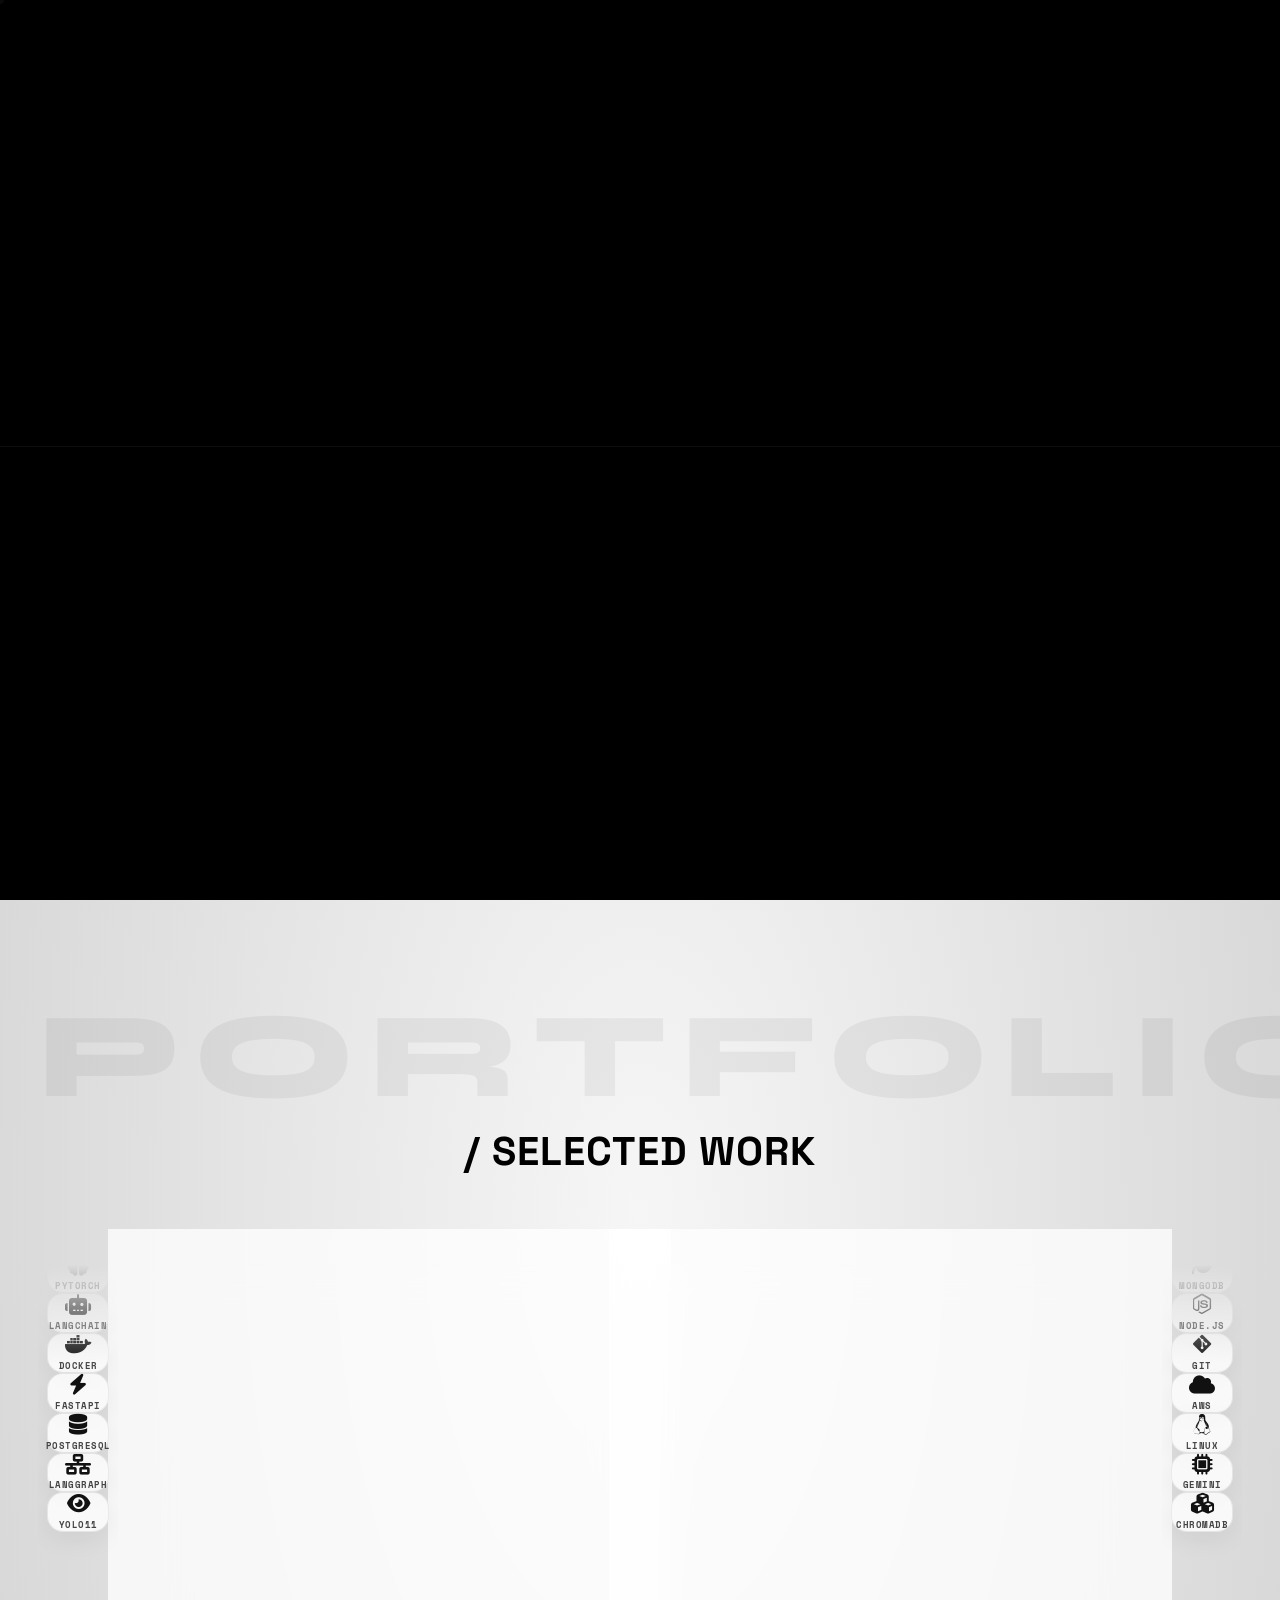
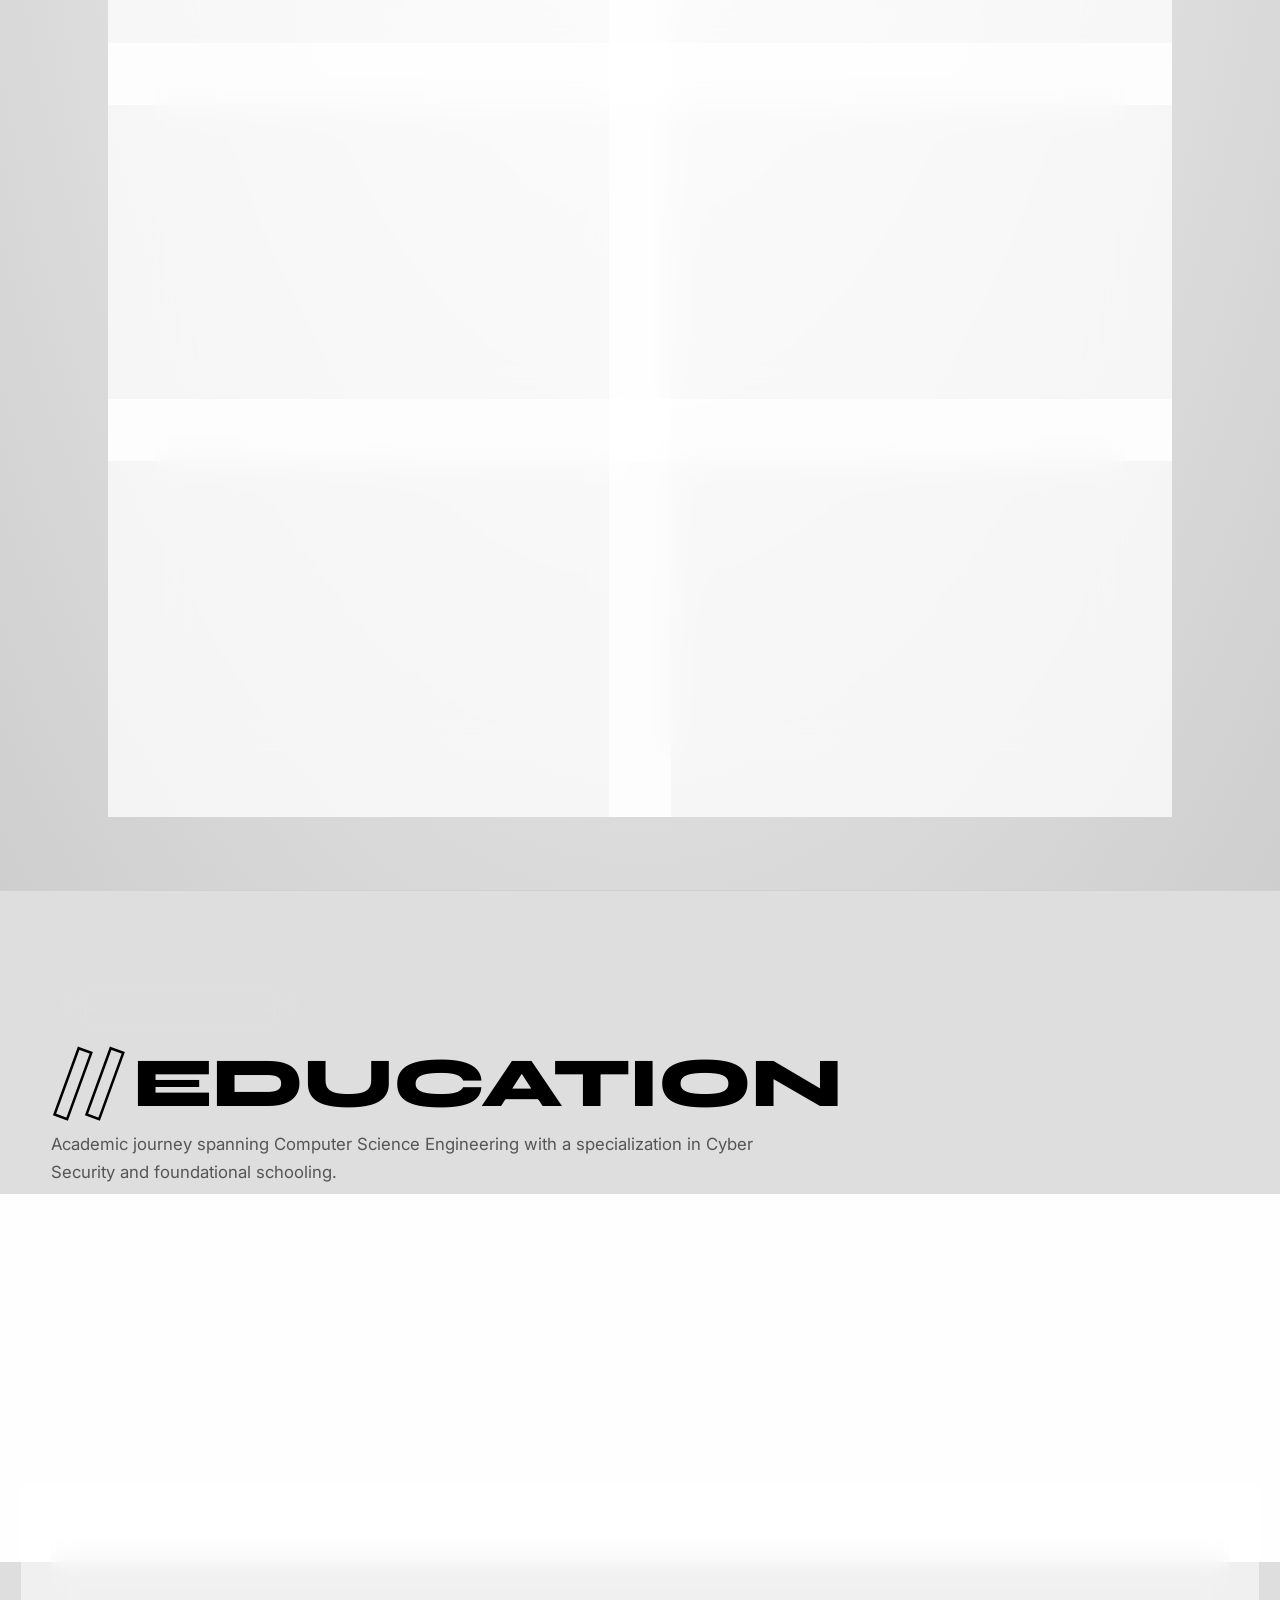
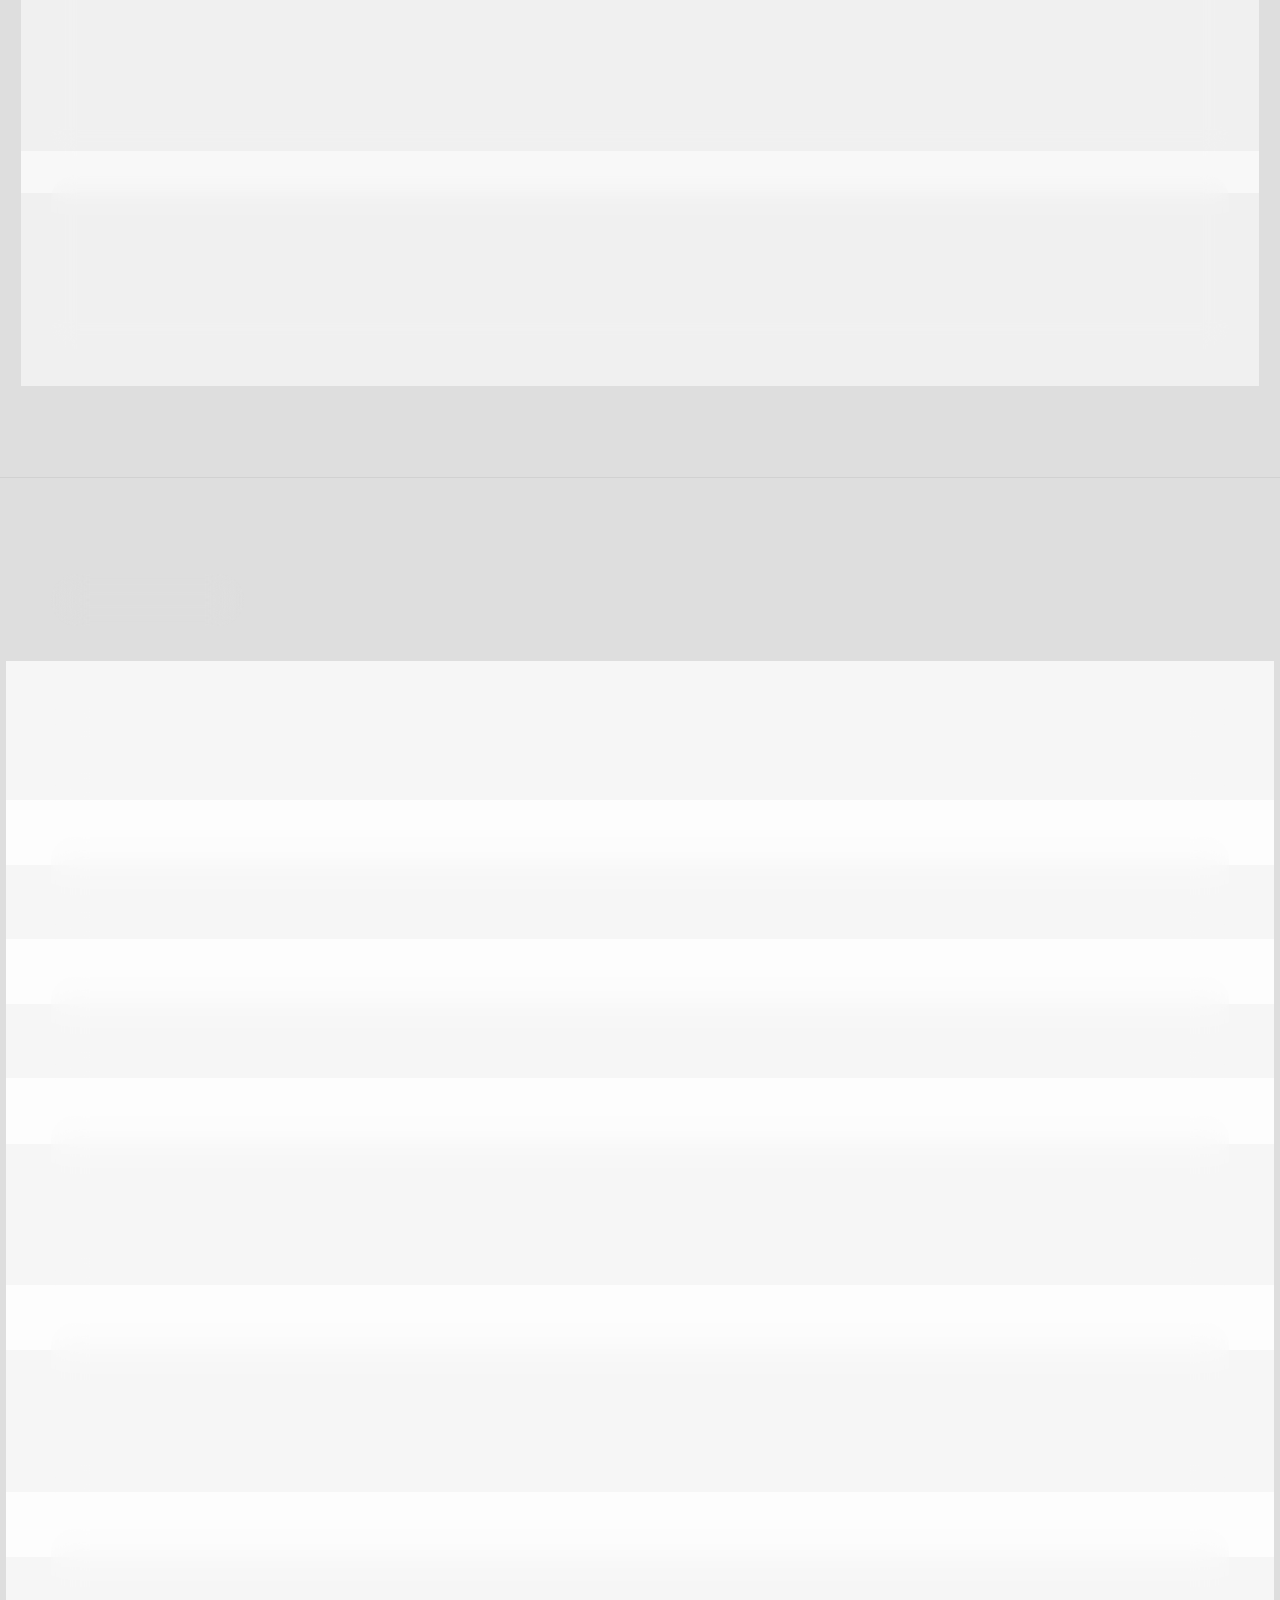
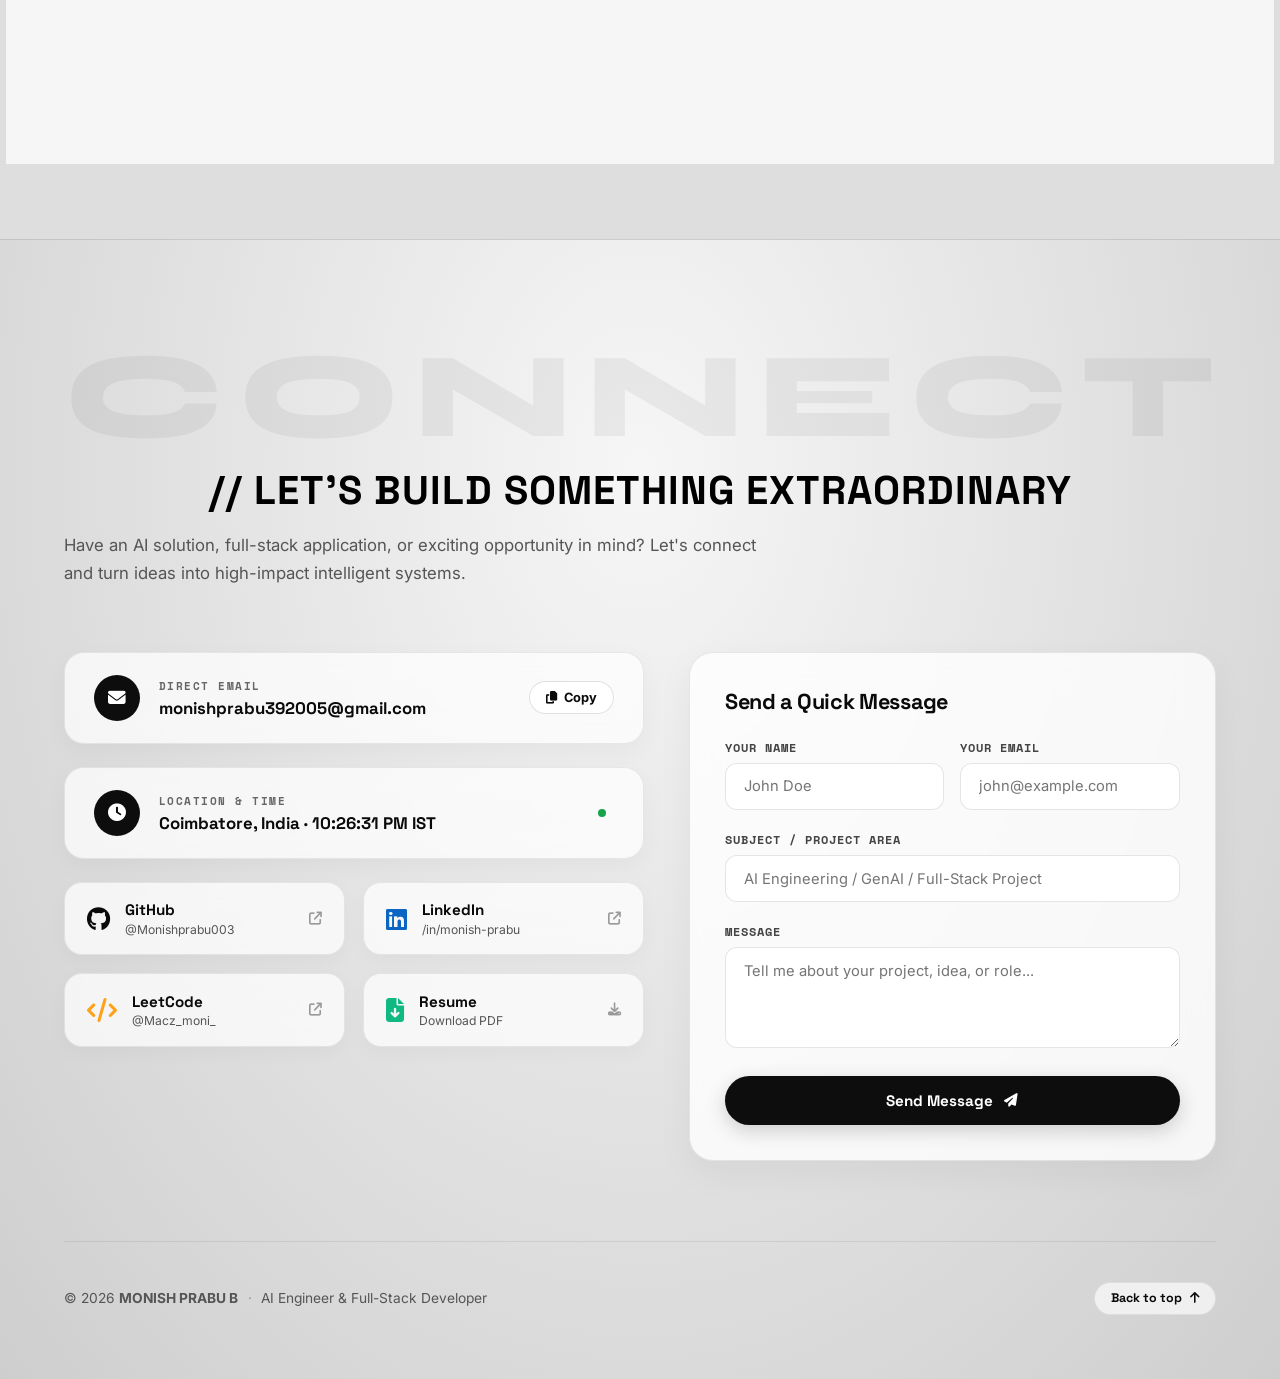
<file: index.html>
<!DOCTYPE html>
<html lang="en">
<head>
  <meta charset="UTF-8" />
  <meta name="viewport" content="width=device-width, initial-scale=1.0" />
  <title>Monish Prabu — AI Engineer & Full-Stack Developer</title>
  <meta name="description" content="Portfolio of Monish Prabu B — AI Engineer specializing in LLMs, RAG, and AI agent workflows." />
  <meta name="author" content="Monish Prabu B" />

  <!-- Fonts -->
  <link rel="preconnect" href="https://fonts.googleapis.com" />
  <link rel="preconnect" href="https://fonts.gstatic.com" crossorigin />
  <link href="https://fonts.googleapis.com/css2?family=Inter:wght@300;400;500;600;700;800;900&family=Space+Grotesk:wght@500;700;800;900&family=Syne:wght@700;800;900&family=Space+Mono:wght@400;700&display=swap" rel="stylesheet" />

  <!-- Font Awesome Icons -->
  <link rel="stylesheet" href="https://cdnjs.cloudflare.com/ajax/libs/font-awesome/6.5.1/css/all.min.css" />

  <link rel="stylesheet" href="style.css" />
</head>
<body class="theme-minimal">

  <!-- ══════════════════════════════════════════
       1. EYE-LID / GREETINGS OVERLAY (Cinematic Shutter)
  ══════════════════════════════════════════ -->
  <div id="eye-loader" class="eye-overlay eye-open">
    <!-- Top & Bottom Eyelid Shutters -->
    <div class="eyelid eyelid-top"></div>
    <div class="eyelid eyelid-bottom"></div>

    <!-- Greetings Container -->
    <div class="greetings-container">
      <div class="greeting-word-wrap">
        <span id="greeting-text" class="greeting-text">HELLO</span>
      </div>
      <!-- <div class="greeting-indicator">
        <span class="greeting-dot"></span>
        <span class="greeting-sub">welcome</span>
      </div> -->
    </div>
  </div>

  <!-- ══════════════════════════════════════════
       2. CUSTOM CURSOR
  ══════════════════════════════════════════ -->
  <div id="cursor-dot"></div>
  <div id="cursor-ring"></div>

  <!-- ══════════════════════════════════════════
       3. HERO / FIRST PAGE (Exact Match to Image 1)
  ══════════════════════════════════════════ -->
  <main class="hero-stage" id="hero-stage">

    <!-- Ambient Studio Lighting / Vignette -->
    <div class="studio-lighting"></div>

    <!-- ── TOP NAVIGATION ── -->
    <header class="top-nav">
      <!-- Left: Availability Pill -->
      <div class="pill-badge">
        <span class="status-pulse"></span>
        <span>Available for New Project</span>
      </div>

      <!-- Center: Floating Menu -->
      <nav class="floating-nav-menu" aria-label="Main Navigation">
        <a href="#education" class="nav-item">Education</a>
        <a href="#projects" class="nav-item active">Projects</a>
        <a href="#technologies" class="nav-item">Technologies</a>
        <a href="#achievements" class="nav-item">Achievements</a>
        <a href="#contact" class="nav-item">Contact</a>
      </nav>

      <!-- Right: Let's Talk CTA -->
      <a href="#contact" class="btn-talk" id="btn-talk">
        <span>Let's Talk</span>
        <i class="fa-solid fa-arrow-up-right-from-square"></i>
      </a>
    </header>

    <!-- ── GIANT TYPOGRAPHY BANNER ── -->
    <div class="hero-brand-title">
      <!-- Left Terminal Dots (near MR) -->
      <span class="terminal-dots dots-left">
        <span class="t-dot"></span>
        <span class="t-dot"></span>
        <span class="t-dot"></span>
      </span>
      <!-- Outlined Geometric Letters ("MR>" or "MP>") -->
      <span class="brand-outline">MR&gt;</span>
      <!-- Bold Solid Black Name -->
      <span class="brand-solid">MONISH</span>
      <!-- Right Terminal Dots (near H in MONISH, positioned low) -->
      <span class="terminal-dots dots-right">
        <span class="t-dot"></span>
        <span class="t-dot"></span>
        <span class="t-dot"></span>
      </span>
    </div>

    <!-- ── CENTER DEVELOPER PORTRAIT ── -->
    <div class="portrait-wrapper">
      <div class="portrait-aura"></div>
      <img src="images/avatar_clean.png" alt="Monish Prabu — AI Engineer" class="portrait-img" id="hero-avatar" />
      <div class="portrait-base-fade"></div>
    </div>

    <!-- ── SPEECH CLOUD BIO (Pops out from avatar head) ── -->
    <div class="hero-bottom-left">
      <div class="cloud-dots-row">
        <span class="cloud-dot sm"></span>
        <span class="cloud-dot md"></span>
        <span class="cloud-dot lg"></span>
      </div>
      <h2 class="role-title">AI Engineer</h2>
      <p class="role-desc">
        Architecting intelligent systems, fine-tuning LLMs &amp; building high-performance AI agent workflows.
      </p>
    </div>

    <!-- ── SPEECH CLOUD RIGHT (FullStack AI Developer) ── -->
    <div class="hero-right-cloud">
      <div class="cloud-dots-row cloud-dots-right">
        <span class="cloud-dot lg"></span>
        <span class="cloud-dot md"></span>
        <span class="cloud-dot sm"></span>
      </div>
      <h2 class="role-title">FullStack AI Developer</h2>
      <p class="role-desc">
        Crafting end-to-end products — from pixel-perfect UIs to intelligent backend APIs.
      </p>
    </div>

    <!-- ── BOTTOM RIGHT: SOCIAL PILLS ── -->
    <div class="hero-bottom-right">
      <a href="https://github.com/Monishprabu003" target="_blank" rel="noopener" class="social-pill" id="pill-github">
        <i class="fa-brands fa-github"></i>
        <span>GitHub</span>
      </a>

      <a href="https://www.linkedin.com/in/monish-prabu/" target="_blank" rel="noopener" class="social-pill" id="pill-linkedin">
        <i class="fa-brands fa-linkedin"></i>
        <span>LinkedIn</span>
      </a>

      <a href="https://leetcode.com/u/Macz_moni_/" target="_blank" rel="noopener" class="social-pill" id="pill-leetcode">
        <i class="fa-solid fa-code"></i>
        <span>LeetCode</span>
      </a>
    </div>

    <!-- Intro Replay Button (Discreet Floating Control) -->
    <button class="btn-replay-intro" id="btn-replay-intro" title="Replay Eye Shutter & Greetings">
      <i class="fa-solid fa-eye"></i>
      <span>Intro</span>
    </button>
  </main>

  <!-- ══════════════════════════════════════════
       4. PROJECTS / SELECTED WORK SECTION
  ══════════════════════════════════════════ -->
  <section class="projects-stage" id="projects">
    
    <!-- Watermarked Header (Exact Match to Image Reference) -->
    <div class="projects-header">
      <span class="projects-watermark">PORTFOLIO</span>
      <h2 class="projects-title">/ SELECTED WORK</h2>
    </div>

    <div class="projects-container">

      <!-- Left Vertical Chain Rail (Scroll Driven Up & Down) -->
      <aside class="chain-rail chain-rail-left" id="chain-left">
        <div class="chain-track" id="chain-track-left">
          <!-- Cycle 1 -->
          <div class="chain-node"><i class="fa-brands fa-python"></i><span>Python</span></div>
          <div class="chain-link"></div>
          <div class="chain-node"><i class="fa-solid fa-brain"></i><span>PyTorch</span></div>
          <div class="chain-link"></div>
          <div class="chain-node"><i class="fa-solid fa-robot"></i><span>LangChain</span></div>
          <div class="chain-link"></div>
          <div class="chain-node"><i class="fa-brands fa-docker"></i><span>Docker</span></div>
          <div class="chain-link"></div>
          <div class="chain-node"><i class="fa-solid fa-bolt"></i><span>FastAPI</span></div>
          <div class="chain-link"></div>
          <div class="chain-node"><i class="fa-solid fa-database"></i><span>PostgreSQL</span></div>
          <div class="chain-link"></div>
          <div class="chain-node"><i class="fa-solid fa-network-wired"></i><span>LangGraph</span></div>
          <div class="chain-link"></div>
          <div class="chain-node"><i class="fa-solid fa-eye"></i><span>YOLO11</span></div>
          <div class="chain-link"></div>
          <!-- Cycle 2 -->
          <div class="chain-node"><i class="fa-brands fa-python"></i><span>Python</span></div>
          <div class="chain-link"></div>
          <div class="chain-node"><i class="fa-solid fa-brain"></i><span>PyTorch</span></div>
          <div class="chain-link"></div>
          <div class="chain-node"><i class="fa-solid fa-robot"></i><span>LangChain</span></div>
          <div class="chain-link"></div>
          <div class="chain-node"><i class="fa-brands fa-docker"></i><span>Docker</span></div>
          <div class="chain-link"></div>
          <div class="chain-node"><i class="fa-solid fa-bolt"></i><span>FastAPI</span></div>
          <div class="chain-link"></div>
          <div class="chain-node"><i class="fa-solid fa-database"></i><span>PostgreSQL</span></div>
          <div class="chain-link"></div>
          <div class="chain-node"><i class="fa-solid fa-network-wired"></i><span>LangGraph</span></div>
          <div class="chain-link"></div>
          <div class="chain-node"><i class="fa-solid fa-eye"></i><span>YOLO11</span></div>
          <div class="chain-link"></div>
          <!-- Cycle 3 -->
          <div class="chain-node"><i class="fa-brands fa-python"></i><span>Python</span></div>
          <div class="chain-link"></div>
          <div class="chain-node"><i class="fa-solid fa-brain"></i><span>PyTorch</span></div>
          <div class="chain-link"></div>
          <div class="chain-node"><i class="fa-solid fa-robot"></i><span>LangChain</span></div>
          <div class="chain-link"></div>
          <div class="chain-node"><i class="fa-brands fa-docker"></i><span>Docker</span></div>
          <div class="chain-link"></div>
          <div class="chain-node"><i class="fa-solid fa-bolt"></i><span>FastAPI</span></div>
          <div class="chain-link"></div>
          <div class="chain-node"><i class="fa-solid fa-database"></i><span>PostgreSQL</span></div>
          <div class="chain-link"></div>
          <div class="chain-node"><i class="fa-solid fa-network-wired"></i><span>LangGraph</span></div>
          <div class="chain-link"></div>
          <div class="chain-node"><i class="fa-solid fa-eye"></i><span>YOLO11</span></div>
        </div>
      </aside>

      <!-- Center: Projects Cards Grid -->
      <div class="projects-cards-grid">
        
        <!-- Project 1: FinMentorAI -->
        <article class="pcard" id="card-finmentor">
          <div class="pcard-badge">#01 / AI Platform</div>
          <div class="pcard-header">
            <div class="pcard-icon-box" style="background: linear-gradient(135deg, #10b981, #059669)">
              <i class="fa-solid fa-coins"></i>
            </div>
            <div class="pcard-links">
              <a href="https://github.com/Monishprabu003" target="_blank" rel="noopener" class="pcard-link-btn" title="View GitHub">
                <i class="fa-brands fa-github"></i>
              </a>
            </div>
          </div>
          <h3 class="pcard-title">FinMentorAI</h3>
          <p class="pcard-desc">
            AI-powered financial platform inspired by "W3Schools for Finance". Combines structured learning (Learn → Earn → Invest) with an autonomous AI mentor powered by LLMs &amp; RAG.
          </p>
          <div class="pcard-tags">
            <span class="ptag">FastAPI</span>
            <span class="ptag">React</span>
            <span class="ptag">LangChain</span>
            <span class="ptag">ChromaDB</span>
            <span class="ptag">Gemini</span>
          </div>
        </article>

        <!-- Project 2: RAG PDF Agent -->
        <article class="pcard" id="card-rag">
          <div class="pcard-badge">#02 / Document Intelligence</div>
          <div class="pcard-header">
            <div class="pcard-icon-box" style="background: linear-gradient(135deg, #6366f1, #4f46e5)">
              <i class="fa-solid fa-file-pdf"></i>
            </div>
            <div class="pcard-links">
              <a href="https://github.com/Monishprabu003" target="_blank" rel="noopener" class="pcard-link-btn" title="View GitHub">
                <i class="fa-brands fa-github"></i>
              </a>
            </div>
          </div>
          <h3 class="pcard-title">RAG PDF Agent</h3>
          <p class="pcard-desc">
            Autonomous Retrieval-Augmented Generation system that indexes multi-domain PDFs with layout-aware chunking and returns evidence-verified responses with exact page-level citations.
          </p>
          <div class="pcard-tags">
            <span class="ptag">Python</span>
            <span class="ptag">LangChain</span>
            <span class="ptag">ChromaDB</span>
            <span class="ptag">Streamlit</span>
            <span class="ptag">Gemini</span>
          </div>
        </article>

        <!-- Project 3: PlacementMentorAI -->
        <article class="pcard" id="card-placement">
          <div class="pcard-badge">#03 / ML &amp; Computer Vision</div>
          <div class="pcard-header">
            <div class="pcard-icon-box" style="background: linear-gradient(135deg, #f59e0b, #d97706)">
              <i class="fa-solid fa-user-graduate"></i>
            </div>
            <div class="pcard-links">
              <a href="https://github.com/Monishprabu003" target="_blank" rel="noopener" class="pcard-link-btn" title="View GitHub">
                <i class="fa-brands fa-github"></i>
              </a>
            </div>
          </div>
          <h3 class="pcard-title">PlacementMentorAI</h3>
          <p class="pcard-desc">
            ML system predicting student placement readiness and role recommendations. Features real-time mock interview posture and behavioral analysis using YOLO11-Pose.
          </p>
          <div class="pcard-tags">
            <span class="ptag">Flask</span>
            <span class="ptag">Scikit-learn</span>
            <span class="ptag">YOLO11</span>
            <span class="ptag">OpenCV</span>
            <span class="ptag">Docker</span>
          </div>
        </article>

        <!-- Project 4: SQL Query Optimizer Agent -->
        <article class="pcard" id="card-sql">
          <div class="pcard-badge">#04 / AI Agent Workflow</div>
          <div class="pcard-header">
            <div class="pcard-icon-box" style="background: linear-gradient(135deg, #06b6d4, #0891b2)">
              <i class="fa-solid fa-database"></i>
            </div>
            <div class="pcard-links">
              <a href="https://github.com/Monishprabu003" target="_blank" rel="noopener" class="pcard-link-btn" title="View GitHub">
                <i class="fa-brands fa-github"></i>
              </a>
            </div>
          </div>
          <h3 class="pcard-title">SQL Query Optimizer</h3>
          <p class="pcard-desc">
            Intelligent tool analyzing SQL queries and execution plans (EXPLAIN) to detect bottlenecks and generate production-ready optimization recommendations via local LLMs.
          </p>
          <div class="pcard-tags">
            <span class="ptag">FastAPI</span>
            <span class="ptag">PostgreSQL</span>
            <span class="ptag">React</span>
            <span class="ptag">Ollama</span>
            <span class="ptag">Tailwind</span>
          </div>
        </article>

        <!-- Project 5: Alumni Connect -->
        <article class="pcard" id="card-alumni">
          <div class="pcard-badge">#05 / Full-Stack Platform</div>
          <div class="pcard-header">
            <div class="pcard-icon-box" style="background: linear-gradient(135deg, #ec4899, #db2777)">
              <i class="fa-solid fa-people-group"></i>
            </div>
            <div class="pcard-links">
              <a href="https://alumedin.onrender.com/" target="_blank" rel="noopener" class="pcard-demo-btn" title="View Demo">
                <span>View Demo</span>
                <i class="fa-solid fa-arrow-up-right-from-square"></i>
              </a>
              <a href="https://github.com/Monishprabu003" target="_blank" rel="noopener" class="pcard-link-btn" title="View GitHub">
                <i class="fa-brands fa-github"></i>
              </a>
            </div>
          </div>
          <h3 class="pcard-title">Alumni Connect</h3>
          <p class="pcard-desc">
            Full-stack networking platform bridging students and alumni for mentorship, career opportunities, and job sharing with robust REST API architecture.
          </p>
          <div class="pcard-tags">
            <span class="ptag">React</span>
            <span class="ptag">Node.js</span>
            <span class="ptag">Express</span>
            <span class="ptag">PostgreSQL</span>
            <span class="ptag">Tailwind</span>
          </div>
        </article>

        <!-- Project 6: LifeOS -->
        <article class="pcard" id="card-lifeos">
          <div class="pcard-badge">#06 / Modular OS &amp; AI Copilot</div>
          <div class="pcard-header">
            <div class="pcard-icon-box" style="background: linear-gradient(135deg, #8b5cf6, #7c3aed)">
              <i class="fa-solid fa-compass"></i>
            </div>
            <div class="pcard-links">
              <a href="https://life-os-personal-life-management-sy.vercel.app/" target="_blank" rel="noopener" class="pcard-demo-btn" title="View Demo">
                <span>View Demo</span>
                <i class="fa-solid fa-arrow-up-right-from-square"></i>
              </a>
              <a href="https://github.com/Monishprabu003" target="_blank" rel="noopener" class="pcard-link-btn" title="View GitHub">
                <i class="fa-brands fa-github"></i>
              </a>
            </div>
          </div>
          <h3 class="pcard-title">LifeOS</h3>
          <p class="pcard-desc">
            Modular personal life operating system managing Health, Finance, Habits, Goals, and Productivity with an embedded AI Copilot for personalized growth insights.
          </p>
          <div class="pcard-tags">
            <span class="ptag">React</span>
            <span class="ptag">Node.js</span>
            <span class="ptag">MongoDB</span>
            <span class="ptag">Docker</span>
            <span class="ptag">AI Copilot</span>
          </div>
        </article>

      </div>

      <!-- Right Vertical Chain Rail (Scroll Driven Counter Parallax) -->
      <aside class="chain-rail chain-rail-right" id="chain-right">
        <div class="chain-track" id="chain-track-right">
          <!-- Cycle 1 -->
          <div class="chain-node"><i class="fa-brands fa-react"></i><span>React</span></div>
          <div class="chain-link"></div>
          <div class="chain-node"><i class="fa-solid fa-leaf"></i><span>MongoDB</span></div>
          <div class="chain-link"></div>
          <div class="chain-node"><i class="fa-brands fa-node-js"></i><span>Node.js</span></div>
          <div class="chain-link"></div>
          <div class="chain-node"><i class="fa-brands fa-git-alt"></i><span>Git</span></div>
          <div class="chain-link"></div>
          <div class="chain-node"><i class="fa-solid fa-cloud"></i><span>AWS</span></div>
          <div class="chain-link"></div>
          <div class="chain-node"><i class="fa-brands fa-linux"></i><span>Linux</span></div>
          <div class="chain-link"></div>
          <div class="chain-node"><i class="fa-solid fa-microchip"></i><span>Gemini</span></div>
          <div class="chain-link"></div>
          <div class="chain-node"><i class="fa-solid fa-cubes"></i><span>ChromaDB</span></div>
          <div class="chain-link"></div>
          <!-- Cycle 2 -->
          <div class="chain-node"><i class="fa-brands fa-react"></i><span>React</span></div>
          <div class="chain-link"></div>
          <div class="chain-node"><i class="fa-solid fa-leaf"></i><span>MongoDB</span></div>
          <div class="chain-link"></div>
          <div class="chain-node"><i class="fa-brands fa-node-js"></i><span>Node.js</span></div>
          <div class="chain-link"></div>
          <div class="chain-node"><i class="fa-brands fa-git-alt"></i><span>Git</span></div>
          <div class="chain-link"></div>
          <div class="chain-node"><i class="fa-solid fa-cloud"></i><span>AWS</span></div>
          <div class="chain-link"></div>
          <div class="chain-node"><i class="fa-brands fa-linux"></i><span>Linux</span></div>
          <div class="chain-link"></div>
          <div class="chain-node"><i class="fa-solid fa-microchip"></i><span>Gemini</span></div>
          <div class="chain-link"></div>
          <div class="chain-node"><i class="fa-solid fa-cubes"></i><span>ChromaDB</span></div>
          <div class="chain-link"></div>
          <!-- Cycle 3 -->
          <div class="chain-node"><i class="fa-brands fa-react"></i><span>React</span></div>
          <div class="chain-link"></div>
          <div class="chain-node"><i class="fa-solid fa-leaf"></i><span>MongoDB</span></div>
          <div class="chain-link"></div>
          <div class="chain-node"><i class="fa-brands fa-node-js"></i><span>Node.js</span></div>
          <div class="chain-link"></div>
          <div class="chain-node"><i class="fa-brands fa-git-alt"></i><span>Git</span></div>
          <div class="chain-link"></div>
          <div class="chain-node"><i class="fa-solid fa-cloud"></i><span>AWS</span></div>
          <div class="chain-link"></div>
          <div class="chain-node"><i class="fa-brands fa-linux"></i><span>Linux</span></div>
          <div class="chain-link"></div>
          <div class="chain-node"><i class="fa-solid fa-microchip"></i><span>Gemini</span></div>
          <div class="chain-link"></div>
          <div class="chain-node"><i class="fa-solid fa-cubes"></i><span>ChromaDB</span></div>
        </div>
      </aside>
    </div>
  </section>

  <!-- ══════════════════════════════════════════
       5. EDUCATION / ACADEMIC BACKGROUND SECTION
  ══════════════════════════════════════════ -->
  <section class="education-stage" id="education">
    <div class="education-container">

      <!-- Header (Exact Match to Reference Screenshot) -->
      <div class="edu-header">
        <div class="edu-pill-badge">
          <i class="fa-solid fa-graduation-cap"></i>
          <span>ACADEMIC BACKGROUND</span>
        </div>
        <h2 class="edu-title"><span class="slash-outline">//</span> EDUCATION</h2>
        <p class="edu-subtitle">
          Academic journey spanning Computer Science Engineering with a specialization in Cyber Security and foundational schooling.
        </p>
      </div>

      <!-- Floating Hover Preview Card (Interactive Motion) -->
      <div class="edu-hover-preview" id="edu-hover-preview">
        <div class="edu-preview-visual preview-college" id="edu-preview-visual">
          <div class="preview-glow"></div>
          <div class="preview-icon"><i class="fa-solid fa-graduation-cap"></i></div>
          <span class="preview-label">Sri Shakthi Institute</span>
        </div>
      </div>

      <!-- Interactive Education Rows -->
      <div class="edu-list">

        <!-- Row 1: College / B.E. Degree -->
        <div class="edu-row active" data-visual="preview-college" id="edu-college">
          <div class="edu-row-content">
            <div class="edu-row-top">
              <h3 class="edu-role-title">
                <span>B.E. Computer Science &amp; Engineering (Cyber Security)</span>
                <i class="fa-solid fa-arrow-up-right-from-square edu-arrow"></i>
              </h3>
              <span class="edu-date-badge">2022 — 2026</span>
            </div>
            <span class="edu-org">SRI SHAKTHI INSTITUTE OF ENGINEERING AND TECHNOLOGY, COIMBATORE</span>
            <p class="edu-desc">
              Specializing in Cyber Security, Artificial Intelligence, and Full-Stack Development. Practical focus on building scalable AI systems, LLMs, RAG pipelines, and secure backend architectures.
            </p>
            <div class="edu-stats-row">
              <div class="edu-stat-pill cgpa-pill">
                <span class="stat-icon">🎓</span>
                <span class="stat-label">CGPA</span>
                <span class="stat-value">8.04 / 10</span>
              </div>
              <div class="edu-stat-pill status-pill">
                <span class="stat-dot active-dot"></span>
                <span class="stat-label">Status</span>
                <span class="stat-value">Pursuing</span>
              </div>
            </div>
          </div>
        </div>

        <!-- Row 2: Higher Secondary (HSC) -->
        <div class="edu-row" data-visual="preview-hsc" id="edu-hsc">
          <div class="edu-row-content">
            <div class="edu-row-top">
              <h3 class="edu-role-title">
                <span>Higher Secondary Certificate (HSC / Grade 12)</span>
                <i class="fa-solid fa-arrow-up-right-from-square edu-arrow"></i>
              </h3>
              <span class="edu-date-badge">2020 — 2022</span>
            </div>
            <span class="edu-org">HIGHER SECONDARY EDUCATION</span>
            <p class="edu-desc">
              Completed higher secondary education with major coursework in Mathematics, Physics, Chemistry, and Computer Science with academic excellence.
            </p>
            <div class="edu-stats-row">
              <div class="edu-stat-pill hsc-pill">
                <span class="stat-icon">📊</span>
                <span class="stat-label">Percentage</span>
                <span class="stat-value">85.5%</span>
              </div>
              <div class="edu-stat-pill stream-pill">
                <span class="stat-icon">🧪</span>
                <span class="stat-label">Stream</span>
                <span class="stat-value">Science (PCM + CS)</span>
              </div>
            </div>
          </div>
        </div>

        <!-- Row 3: Secondary School (SSLC) -->
        <div class="edu-row" data-visual="preview-sslc" id="edu-sslc">
          <div class="edu-row-content">
            <div class="edu-row-top">
              <h3 class="edu-role-title">
                <span>Secondary School Leaving Certificate (SSLC / Grade 10)</span>
                <i class="fa-solid fa-arrow-up-right-from-square edu-arrow"></i>
              </h3>
              <span class="edu-date-badge">2019 — 2020</span>
            </div>
            <span class="edu-org">SECONDARY SCHOOL EDUCATION</span>
            <p class="edu-desc">
              Completed foundational schooling, fostering strong analytical, scientific, and early computer programming curiosity.
            </p>
          </div>
        </div>

      </div>

    </div>
  </section>

  <!-- ══════════════════════════════════════════
       6. MY STACK / TECHNOLOGIES SECTION
  ══════════════════════════════════════════ -->
  <section class="mystack-stage" id="technologies">
    <div class="mystack-container">

      <!-- Top Badge (Matching Reference Screenshot) -->
      <div class="mystack-top-badge">
        <i class="fa-solid fa-asterisk"></i>
        <span>MY STACK</span>
      </div>

      <!-- Categories Layout Rows -->
      <div class="stack-rows">

        <!-- 1. BACKEND -->
        <div class="stack-category-row">
          <div class="stack-cat-title">BACKEND</div>
          <div class="stack-items-grid">
            <div class="stack-item">
              <span class="stack-icon-box" style="background:#009688; color:#fff"><i class="fa-solid fa-bolt"></i></span>
              <span class="stack-name">FastAPI</span>
            </div>
            <div class="stack-item">
              <span class="stack-icon-box" style="background:#339933; color:#fff"><i class="fa-brands fa-node-js"></i></span>
              <span class="stack-name">Node.js</span>
            </div>
            <div class="stack-item">
              <span class="stack-icon-box" style="background:#000; color:#fff"><i class="fa-solid fa-server"></i></span>
              <span class="stack-name">Express.js</span>
            </div>
            <div class="stack-item">
              <span class="stack-icon-box" style="background:#444; color:#fff"><i class="fa-solid fa-flask"></i></span>
              <span class="stack-name">Flask</span>
            </div>
            <div class="stack-item">
              <span class="stack-icon-box" style="background:#E11D48; color:#fff"><i class="fa-solid fa-cloud"></i></span>
              <span class="stack-name">REST APIs</span>
            </div>
          </div>
        </div>

        <!-- 2. FRONTEND -->
        <div class="stack-category-row">
          <div class="stack-cat-title">FRONTEND</div>
          <div class="stack-items-grid">
            <div class="stack-item">
              <span class="stack-icon-box" style="background:#F7DF1E; color:#000"><i class="fa-brands fa-js"></i></span>
              <span class="stack-name">JavaScript</span>
            </div>
            <div class="stack-item">
              <span class="stack-icon-box" style="background:#23272F; color:#61DAFB"><i class="fa-brands fa-react"></i></span>
              <span class="stack-name">React</span>
            </div>
            <div class="stack-item">
              <span class="stack-icon-box" style="background:#06B6D4; color:#fff"><i class="fa-solid fa-wind"></i></span>
              <span class="stack-name">Tailwind CSS</span>
            </div>
            <div class="stack-item">
              <span class="stack-icon-box" style="background:#E34F26; color:#fff"><i class="fa-brands fa-html5"></i></span>
              <span class="stack-name">HTML5</span>
            </div>
            <div class="stack-item">
              <span class="stack-icon-box" style="background:#1572B6; color:#fff"><i class="fa-brands fa-css3-alt"></i></span>
              <span class="stack-name">CSS3</span>
            </div>
          </div>
        </div>

        <!-- 3. DATABASE -->
        <div class="stack-category-row">
          <div class="stack-cat-title">DATABASE</div>
          <div class="stack-items-grid">
            <div class="stack-item">
              <span class="stack-icon-box" style="background:#336791; color:#fff"><i class="fa-solid fa-database"></i></span>
              <span class="stack-name">PostgreSQL</span>
            </div>
            <div class="stack-item">
              <span class="stack-icon-box" style="background:#47A248; color:#fff"><i class="fa-solid fa-leaf"></i></span>
              <span class="stack-name">MongoDB</span>
            </div>
            <div class="stack-item">
              <span class="stack-icon-box" style="background:#00758F; color:#fff"><i class="fa-solid fa-server"></i></span>
              <span class="stack-name">SQL</span>
            </div>
            <div class="stack-item">
              <span class="stack-icon-box" style="background:#4F46E5; color:#fff"><i class="fa-solid fa-cubes-stacked"></i></span>
              <span class="stack-name">Vector DBs</span>
            </div>
          </div>
        </div>

        <!-- 4. AI & MACHINE LEARNING -->
        <div class="stack-category-row">
          <div class="stack-cat-title">AI &amp; ML</div>
          <div class="stack-items-grid">
            <div class="stack-item">
              <span class="stack-icon-box" style="background:#3776AB; color:#fff"><i class="fa-brands fa-python"></i></span>
              <span class="stack-name">Python</span>
            </div>
            <div class="stack-item">
              <span class="stack-icon-box" style="background:#EE4C2C; color:#fff"><i class="fa-solid fa-fire-flame-curved"></i></span>
              <span class="stack-name">PyTorch</span>
            </div>
            <div class="stack-item">
              <span class="stack-icon-box" style="background:#FF6F00; color:#fff"><i class="fa-solid fa-brain"></i></span>
              <span class="stack-name">TensorFlow</span>
            </div>
            <div class="stack-item">
              <span class="stack-icon-box" style="background:#F7931E; color:#fff"><i class="fa-solid fa-chart-line"></i></span>
              <span class="stack-name">Scikit-learn</span>
            </div>
            <div class="stack-item">
              <span class="stack-icon-box" style="background:#FFD21E; color:#000"><i class="fa-solid fa-face-smile"></i></span>
              <span class="stack-name">Hugging Face</span>
            </div>
            <div class="stack-item">
              <span class="stack-icon-box" style="background:#5C3EE8; color:#fff"><i class="fa-solid fa-eye"></i></span>
              <span class="stack-name">OpenCV</span>
            </div>
            <div class="stack-item">
              <span class="stack-icon-box" style="background:#111; color:#06b6d4"><i class="fa-solid fa-crosshairs"></i></span>
              <span class="stack-name">YOLO11</span>
            </div>
            <div class="stack-item">
              <span class="stack-icon-box" style="background:#150458; color:#fff"><i class="fa-solid fa-table"></i></span>
              <span class="stack-name">Pandas / NumPy</span>
            </div>
          </div>
        </div>

        <!-- 5. GENAI & LLM -->
        <div class="stack-category-row">
          <div class="stack-cat-title">GENAI &amp; LLM</div>
          <div class="stack-items-grid">
            <div class="stack-item">
              <span class="stack-icon-box" style="background:#1C3C3C; color:#10B981"><i class="fa-solid fa-link"></i></span>
              <span class="stack-name">LangChain</span>
            </div>
            <div class="stack-item">
              <span class="stack-icon-box" style="background:#3B82F6; color:#fff"><i class="fa-solid fa-network-wired"></i></span>
              <span class="stack-name">LangGraph</span>
            </div>
            <div class="stack-item">
              <span class="stack-icon-box" style="background:#8B5CF6; color:#fff"><i class="fa-solid fa-gem"></i></span>
              <span class="stack-name">Google Gemini</span>
            </div>
            <div class="stack-item">
              <span class="stack-icon-box" style="background:#059669; color:#fff"><i class="fa-solid fa-book-bookmark"></i></span>
              <span class="stack-name">RAG Pipelines</span>
            </div>
            <div class="stack-item">
              <span class="stack-icon-box" style="background:#EC4899; color:#fff"><i class="fa-solid fa-cubes"></i></span>
              <span class="stack-name">ChromaDB</span>
            </div>
            <div class="stack-item">
              <span class="stack-icon-box" style="background:#6366F1; color:#fff"><i class="fa-solid fa-magnifying-glass-chart"></i></span>
              <span class="stack-name">Vector Embeddings</span>
            </div>
            <div class="stack-item">
              <span class="stack-icon-box" style="background:#0F172A; color:#38BDF8"><i class="fa-solid fa-robot"></i></span>
              <span class="stack-name">Agentic AI</span>
            </div>
          </div>
        </div>

        <!-- 6. TOOLS & DEVOPS -->
        <div class="stack-category-row">
          <div class="stack-cat-title">TOOLS</div>
          <div class="stack-items-grid">
            <div class="stack-item">
              <span class="stack-icon-box" style="background:#2496ED; color:#fff"><i class="fa-brands fa-docker"></i></span>
              <span class="stack-name">Docker</span>
            </div>
            <div class="stack-item">
              <span class="stack-icon-box" style="background:#F05032; color:#fff"><i class="fa-brands fa-git-alt"></i></span>
              <span class="stack-name">Git</span>
            </div>
            <div class="stack-item">
              <span class="stack-icon-box" style="background:#181717; color:#fff"><i class="fa-brands fa-github"></i></span>
              <span class="stack-name">GitHub</span>
            </div>
            <div class="stack-item">
              <span class="stack-icon-box" style="background:#FF9900; color:#000"><i class="fa-brands fa-aws"></i></span>
              <span class="stack-name">AWS</span>
            </div>
            <div class="stack-item">
              <span class="stack-icon-box" style="background:#FCC624; color:#000"><i class="fa-brands fa-linux"></i></span>
              <span class="stack-name">Linux</span>
            </div>
            <div class="stack-item">
              <span class="stack-icon-box" style="background:#007ACC; color:#fff"><i class="fa-solid fa-code"></i></span>
              <span class="stack-name">VS Code</span>
            </div>
          </div>
        </div>

      </div>

    </div>
  </section>

  <!-- ══════════════════════════════════════════
       7. CONTACT / COLLABORATION SECTION
  ══════════════════════════════════════════ -->
  <section class="contact-stage" id="contact">
    
    <div class="contact-container">

      <!-- Header (Matches Portfolio Watermark Style) -->
      <div class="contact-header">
        <span class="contact-watermark">CONNECT</span>
        <h2 class="contact-title">// LET'S BUILD SOMETHING EXTRAORDINARY</h2>
        <p class="contact-subtitle">
          Have an AI solution, full-stack application, or exciting opportunity in mind? Let's connect and turn ideas into high-impact intelligent systems.
        </p>
      </div>

      <!-- Main Contact Grid -->
      <div class="contact-main-grid">

        <!-- Left Column: Direct Info & Quick Cards -->
        <div class="contact-left-col">

          <!-- Primary Email Card with Quick Copy -->
          <div class="contact-card email-hero-card">
            <div class="card-icon-circle"><i class="fa-solid fa-envelope"></i></div>
            <div class="card-text-block">
              <span class="card-mini-label">Direct Email</span>
              <a href="mailto:monishprabu392005@gmail.com" class="card-primary-val" id="email-link">monishprabu392005@gmail.com</a>
            </div>
            <button class="copy-email-btn" id="copy-email-btn" title="Copy to clipboard">
              <i class="fa-solid fa-copy"></i>
              <span id="copy-btn-text">Copy</span>
            </button>
          </div>

          <!-- Live Timezone & Status Card -->
          <div class="contact-card timezone-card">
            <div class="card-icon-circle"><i class="fa-solid fa-clock"></i></div>
            <div class="card-text-block">
              <span class="card-mini-label">Location &amp; Time</span>
              <div class="card-primary-val">Coimbatore, India · <span id="live-ist-clock">--:--:-- IST</span></div>
            </div>
            <div class="live-dot-wrap" title="Available for opportunities">
              <span class="status-pulse"></span>
            </div>
          </div>

          <!-- Socials Grid (4 Tiles) -->
          <div class="contact-socials-grid">
            <a href="https://github.com/Monishprabu003" target="_blank" rel="noopener" class="contact-social-tile">
              <i class="fa-brands fa-github"></i>
              <div>
                <span class="soc-name">GitHub</span>
                <span class="soc-handle">@Monishprabu003</span>
              </div>
              <i class="fa-solid fa-arrow-up-right-from-square soc-arrow"></i>
            </a>

            <a href="https://www.linkedin.com/in/monish-prabu/" target="_blank" rel="noopener" class="contact-social-tile">
              <i class="fa-brands fa-linkedin" style="color: #0a66c2;"></i>
              <div>
                <span class="soc-name">LinkedIn</span>
                <span class="soc-handle">/in/monish-prabu</span>
              </div>
              <i class="fa-solid fa-arrow-up-right-from-square soc-arrow"></i>
            </a>

            <a href="https://leetcode.com/u/Macz_moni_/" target="_blank" rel="noopener" class="contact-social-tile">
              <i class="fa-solid fa-code" style="color: #ffa116;"></i>
              <div>
                <span class="soc-name">LeetCode</span>
                <span class="soc-handle">@Macz_moni_</span>
              </div>
              <i class="fa-solid fa-arrow-up-right-from-square soc-arrow"></i>
            </a>

            <a href="mailto:monishprabu392005@gmail.com" class="contact-social-tile">
              <i class="fa-solid fa-file-arrow-down" style="color: #10b981;"></i>
              <div>
                <span class="soc-name">Resume</span>
                <span class="soc-handle">Download PDF</span>
              </div>
              <i class="fa-solid fa-download soc-arrow"></i>
            </a>
          </div>

        </div>

        <!-- Right Column: Interactive Direct Message Composer -->
        <div class="contact-right-col">
          <form class="contact-form-glass" id="contact-form" onsubmit="event.preventDefault(); window.location.href='mailto:monishprabu392005@gmail.com?subject=' + encodeURIComponent(document.getElementById('form-subject').value || 'Collaboration Inquiry') + '&body=' + encodeURIComponent('Hi Monish,\n\n' + document.getElementById('form-message').value + '\n\nFrom: ' + document.getElementById('form-name').value + ' (' + document.getElementById('form-email').value + ')');">
            <h3 class="form-title">Send a Quick Message</h3>
            
            <div class="form-row">
              <div class="form-field">
                <label for="form-name">Your Name</label>
                <input type="text" id="form-name" placeholder="John Doe" required />
              </div>
              <div class="form-field">
                <label for="form-email">Your Email</label>
                <input type="email" id="form-email" placeholder="john@example.com" required />
              </div>
            </div>

            <div class="form-field">
              <label for="form-subject">Subject / Project Area</label>
              <input type="text" id="form-subject" placeholder="AI Engineering / GenAI / Full-Stack Project" />
            </div>

            <div class="form-field">
              <label for="form-message">Message</label>
              <textarea id="form-message" rows="4" placeholder="Tell me about your project, idea, or role..." required></textarea>
            </div>

            <button type="submit" class="btn-send-message" id="btn-send-message">
              <span>Send Message</span>
              <i class="fa-solid fa-paper-plane"></i>
            </button>
          </form>
        </div>

      </div>

      <!-- Footer Bar -->
      <footer class="contact-footer">
        <div class="footer-left">
          <span>© 2026 <strong>MONISH PRABU B</strong></span>
          <span class="footer-dot">·</span>
          <span>AI Engineer &amp; Full-Stack Developer</span>
        </div>
        <a href="#hero-stage" class="btn-back-to-top" id="btn-back-to-top" title="Back to top">
          <span>Back to top</span>
          <i class="fa-solid fa-arrow-up"></i>
        </a>
      </footer>

    </div>
  </section>

  <script src="script.js"></script>
</body>
</html>
</file>
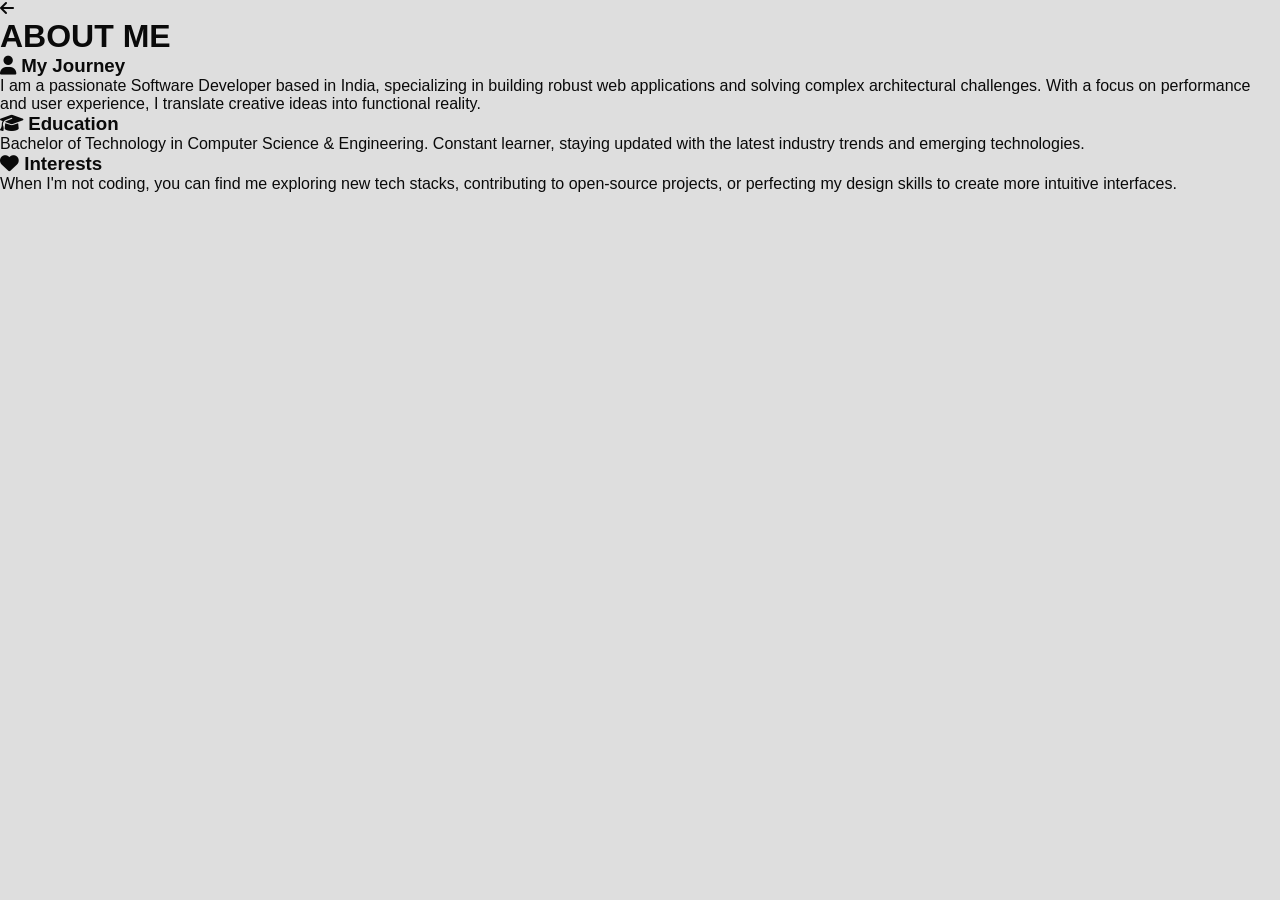
<file: about.html>
<!DOCTYPE html>
<html lang="en">

<head>
    <meta charset="UTF-8">
    <meta name="viewport" content="width=device-width, initial-scale=1.0">
    <title>About | Portfolio</title>
    <link rel="stylesheet" href="style.css">
    <link rel="preconnect" href="https://fonts.googleapis.com">
    <link rel="preconnect" href="https://fonts.gstatic.com" crossorigin>
    <link
        href="https://fonts.googleapis.com/css2?family=Outfit:wght@300;400;600;800&family=Dancing+Script:wght@700&display=swap"
        rel="stylesheet">
    <!-- Font Awesome for Icons -->
    <link rel="stylesheet" href="https://cdnjs.cloudflare.com/ajax/libs/font-awesome/6.5.1/css/all.min.css">
</head>

<body>
    <a href="index.html" class="back-arrow-btn">
        <i class="fa-solid fa-arrow-left"></i>
    </a>
    <div class="split-container">
        <div class="split-bg">
            <div class="left-side"></div>
            <div class="right-side"></div>
        </div>
        <main class="content">
            <div class="left-content">
                <div class="about-page-container">
                    <h1 class="about-main-title">ABOUT ME</h1>

                    <div class="about-sections">
                        <div class="about-card">
                            <h3 class="about-section-title"><i class="fa-solid fa-user"></i> My Journey</h3>
                            <p class="about-text">I am a passionate Software Developer based in India, specializing in
                                building robust web applications and solving complex architectural challenges. With a
                                focus on performance and user experience, I translate creative ideas into functional
                                reality.</p>
                        </div>

                        <div class="about-card">
                            <h3 class="about-section-title"><i class="fa-solid fa-graduation-cap"></i> Education</h3>
                            <p class="about-text">Bachelor of Technology in Computer Science & Engineering. Constant
                                learner, staying updated with the latest industry trends and emerging technologies.</p>
                        </div>

                        <div class="about-card">
                            <h3 class="about-section-title"><i class="fa-solid fa-heart"></i> Interests</h3>
                            <p class="about-text">When I'm not coding, you can find me exploring new tech stacks,
                                contributing to open-source projects, or perfecting my design skills to create more
                                intuitive interfaces.</p>
                        </div>
                    </div>
                </div>
            </div>
            <div class="right-content">
                <!-- Globe effect removed -->
            </div>
        </main>
    </div>
    <script src="script.js"></script>
</body>

</html>
</file>
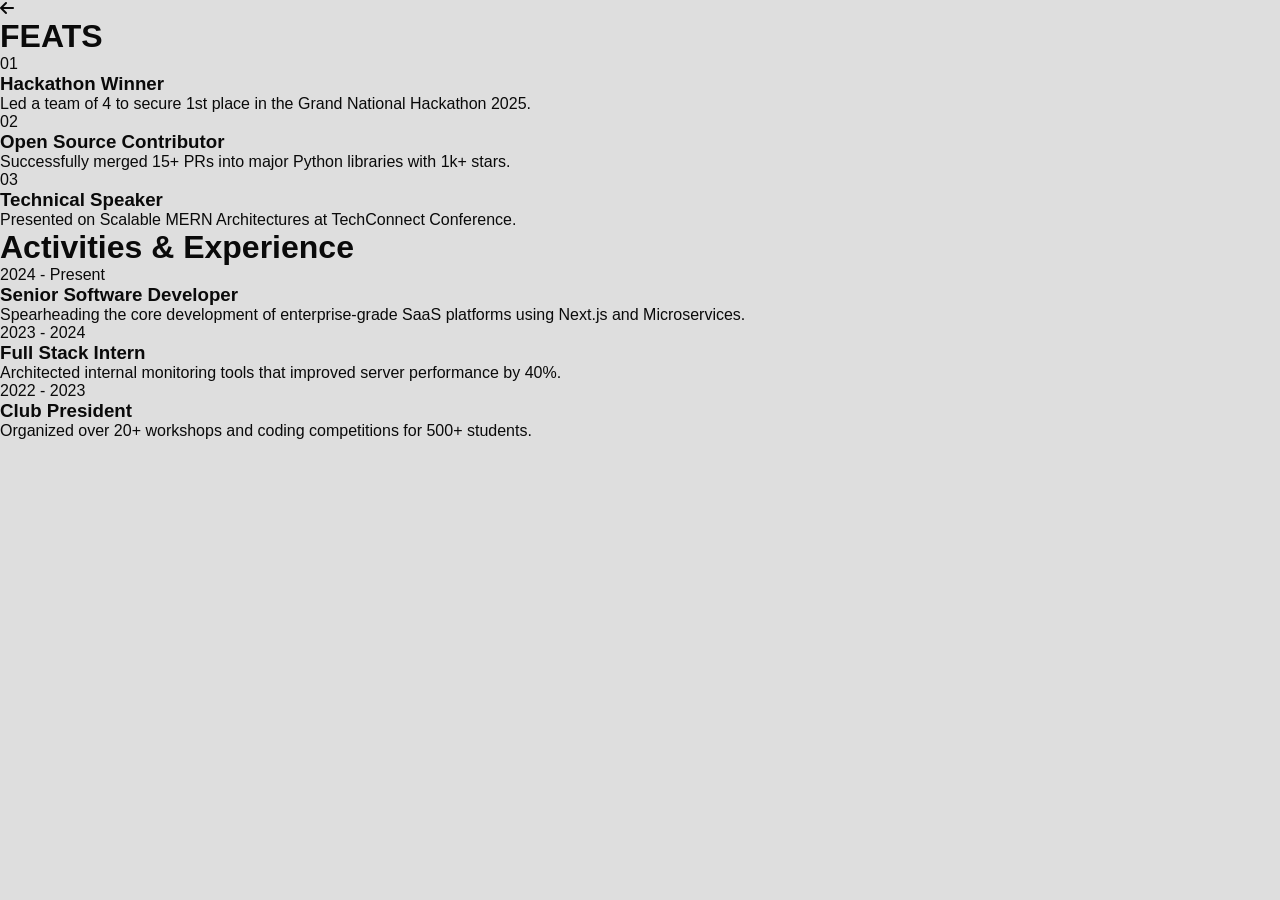
<file: activities.html>
<!DOCTYPE html>
<html lang="en">

<head>
    <meta charset="UTF-8">
    <meta name="viewport" content="width=device-width, initial-scale=1.0">
    <title>Activities & Experience | Portfolio</title>
    <link rel="stylesheet" href="style.css">
    <link rel="preconnect" href="https://fonts.googleapis.com">
    <link rel="preconnect" href="https://fonts.gstatic.com" crossorigin>
    <link
        href="https://fonts.googleapis.com/css2?family=Outfit:wght@300;400;600;800&family=Dancing+Script:wght@700&display=swap"
        rel="stylesheet">
    <!-- Font Awesome for Icons -->
    <link rel="stylesheet" href="https://cdnjs.cloudflare.com/ajax/libs/font-awesome/6.5.1/css/all.min.css">
</head>

<body>
    <a href="index.html" class="back-arrow-btn">
        <i class="fa-solid fa-arrow-left"></i>
    </a>
    <div class="split-container">
        <div class="split-bg">
            <div class="left-side"></div>
            <div class="right-side"></div>
        </div>
        <main class="content">
            <div class="left-content">
                <div class="feats-container">
                    <h1 class="feats-title">FEATS</h1>
                    <div class="feats-list">
                        <div class="feat-card">
                            <span class="feat-number">01</span>
                            <div class="feat-info">
                                <h3>Hackathon Winner</h3>
                                <p>Led a team of 4 to secure 1st place in the Grand National Hackathon 2025.</p>
                            </div>
                        </div>
                        <div class="feat-card">
                            <span class="feat-number">02</span>
                            <div class="feat-info">
                                <h3>Open Source Contributor</h3>
                                <p>Successfully merged 15+ PRs into major Python libraries with 1k+ stars.</p>
                            </div>
                        </div>
                        <div class="feat-card">
                            <span class="feat-number">03</span>
                            <div class="feat-info">
                                <h3>Technical Speaker</h3>
                                <p>Presented on Scalable MERN Architectures at TechConnect Conference.</p>
                            </div>
                        </div>
                    </div>
                </div>
            </div>
            <div class="right-content">
                <div class="experience-container">
                    <h1 class="experience-title">Activities & Experience</h1>
                    <div class="experience-timeline">
                        <div class="timeline-item">
                            <div class="timeline-dot"></div>
                            <div class="timeline-content">
                                <span class="timeline-date">2024 - Present</span>
                                <h3>Senior Software Developer</h3>
                                <p>Spearheading the core development of enterprise-grade SaaS platforms using Next.js
                                    and Microservices.</p>
                            </div>
                        </div>
                        <div class="timeline-item">
                            <div class="timeline-dot"></div>
                            <div class="timeline-content">
                                <span class="timeline-date">2023 - 2024</span>
                                <h3>Full Stack Intern</h3>
                                <p>Architected internal monitoring tools that improved server performance by 40%.</p>
                            </div>
                        </div>
                        <div class="timeline-item">
                            <div class="timeline-dot"></div>
                            <div class="timeline-content">
                                <span class="timeline-date">2022 - 2023</span>
                                <h3>Club President</h3>
                                <p>Organized over 20+ workshops and coding competitions for 500+ students.</p>
                            </div>
                        </div>
                    </div>
                </div>
            </div>
        </main>
    </div>
    <script src="script.js"></script>
</body>

</html>
</file>
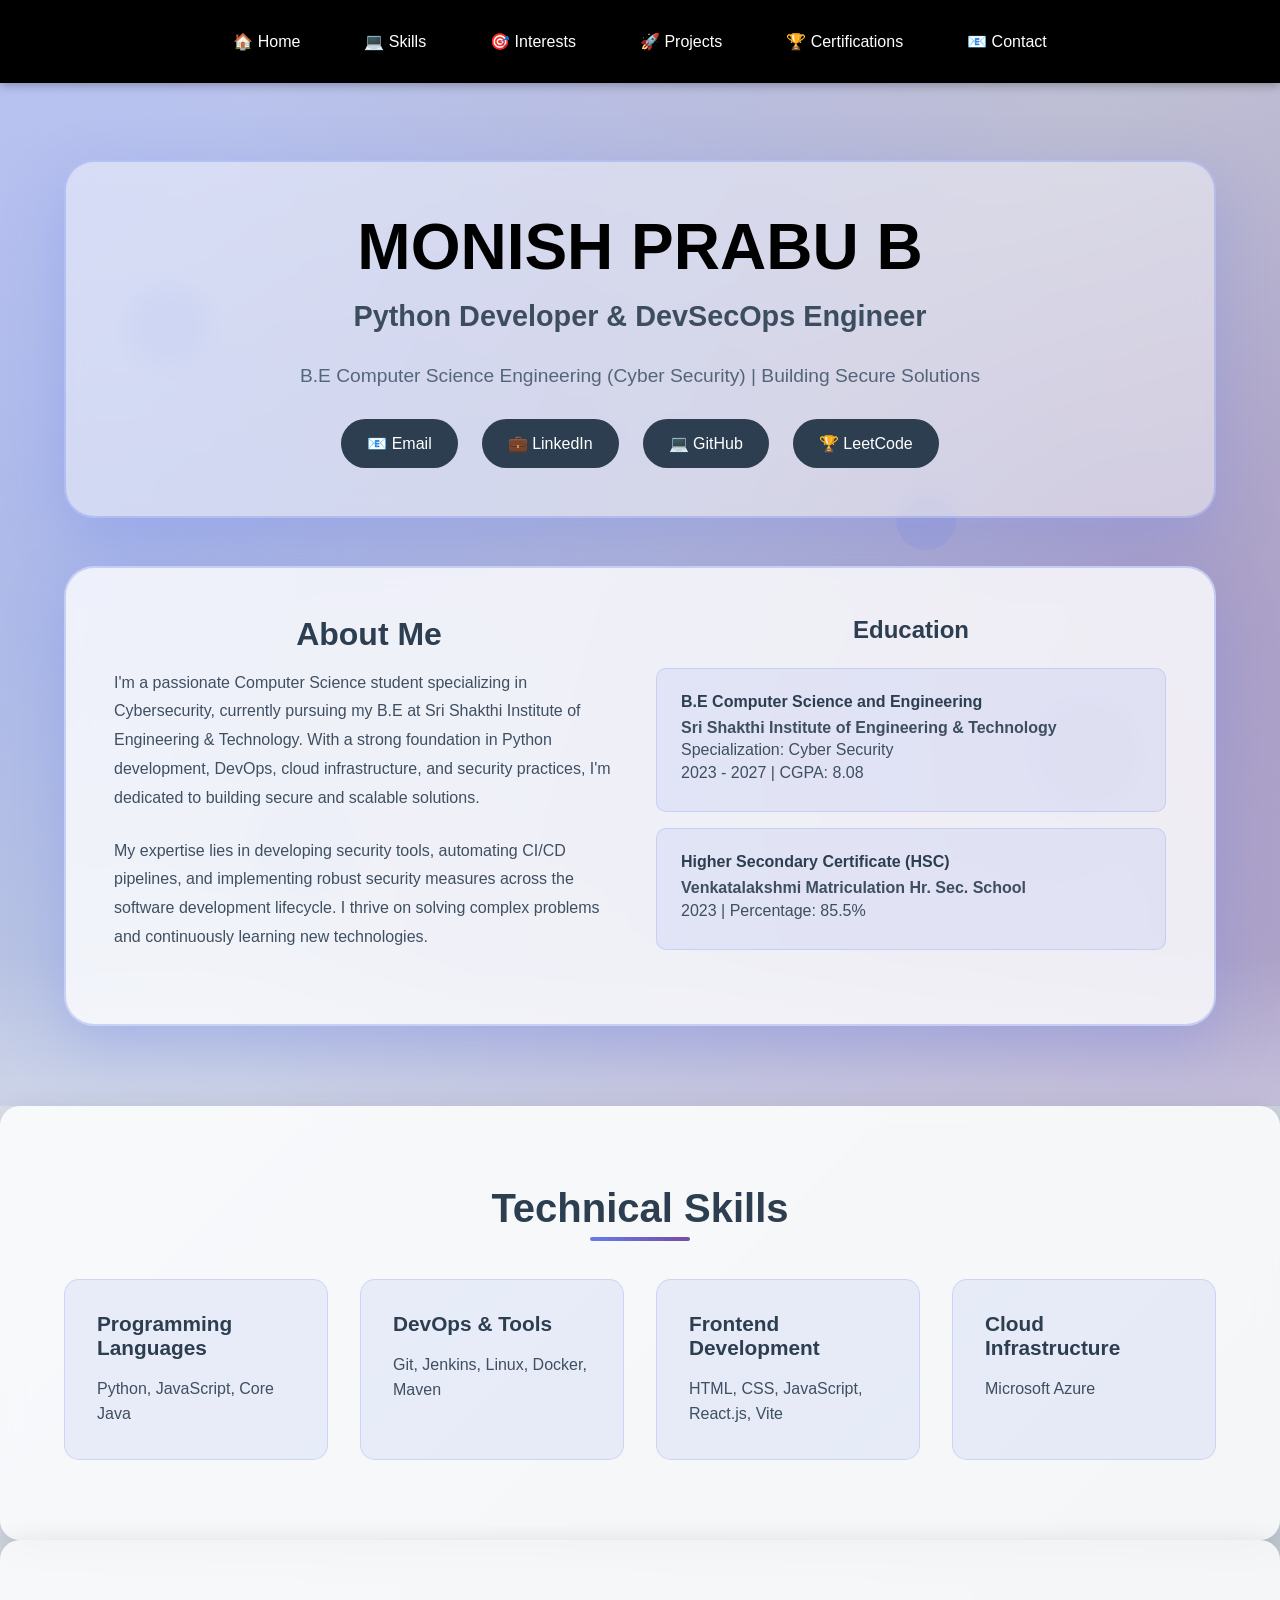
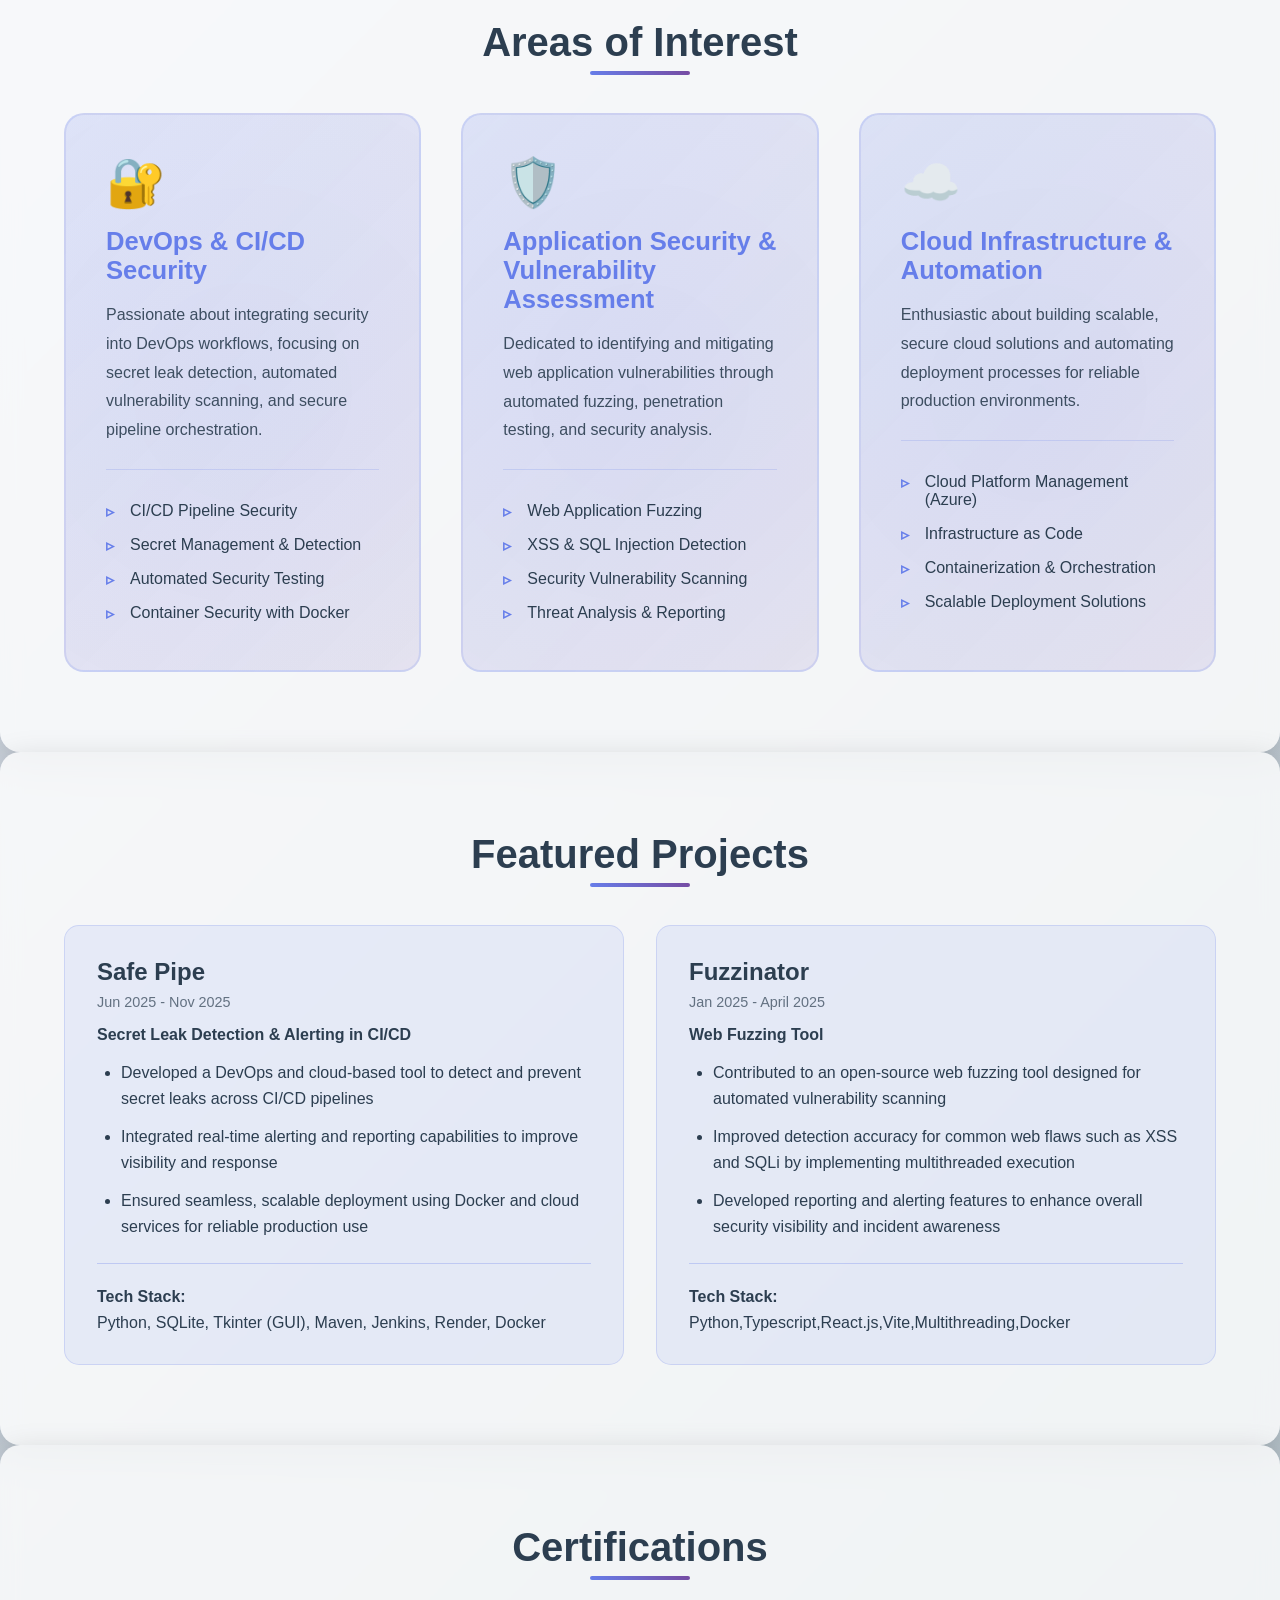
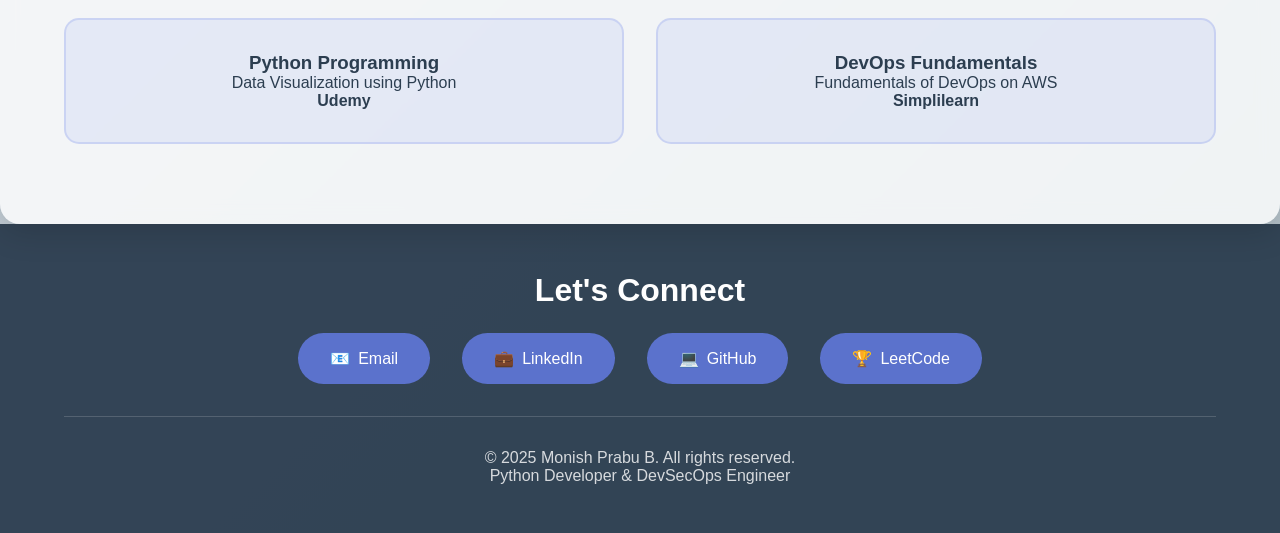
<file: index copy.html>
<!DOCTYPE html>
<html lang="en">
<head>
    <meta charset="UTF-8">
    <meta name="viewport" content="width=device-width, initial-scale=1.0">
    <title>Monish Prabu B | Python Developer & DevSecOps Engineer</title>
    <style>
        * {
            margin: 0;
            padding: 0;
            box-sizing: border-box;
        }

        body {
            font-family: 'Segoe UI', Tahoma, Geneva, Verdana, sans-serif;
            background: linear-gradient(135deg, #e8eaf6 0%, #b0bec5 100%);
            color: #2c3e50;
            overflow-x: hidden;
        }

        /* Header Styles */
        header {
            position: fixed;
            top: 0;
            width: 100%;
            background: #000;
            backdrop-filter: blur(10px);
            padding: 1.5rem 5%;
            z-index: 1000;
            transition: all 0.3s ease;
            box-shadow: 0 2px 10px rgba(0, 0, 0, 0.3);
        }

        header:hover {
            background: #000;
            box-shadow: 0 5px 20px rgba(0, 0, 0, 0.5);
        }

        nav {
            display: flex;
            justify-content: center;
            align-items: center;
        }

        .logo {
            display: none;
        }

        .nav-links {
            display: flex;
            gap: 2rem;
            list-style: none;
        }

        .nav-links a {
            color: #fff;
            text-decoration: none;
            font-size: 1rem;
            transition: all 0.3s ease;
            padding: 0.5rem 1rem;
            border-radius: 5px;
            display: flex;
            align-items: center;
            gap: 0.5rem;
        }

        .nav-links a:hover {
            background: rgba(102, 126, 234, 0.3);
            transform: translateY(-2px);
            color: #fff;
        }

        .nav-links a::before {
            font-size: 1.2rem;
        }

        /* Hero Section */
        .hero {
            min-height: 100vh;
            display: flex;
            align-items: center;
            justify-content: center;
            text-align: center;
            padding: 5rem 5%;
            margin-top: 80px;
            background: linear-gradient(135deg, rgba(102, 126, 234, 0.25) 0%, rgba(176, 190, 197, 0.35) 50%, rgba(118, 75, 162, 0.25) 100%);
            position: relative;
            overflow: hidden;
        }

        .hero::before {
            content: '';
            position: absolute;
            top: -50%;
            left: -50%;
            width: 200%;
            height: 200%;
            background: radial-gradient(circle at 30% 50%, rgba(102, 126, 234, 0.3) 0%, transparent 50%),
                        radial-gradient(circle at 70% 50%, rgba(118, 75, 162, 0.3) 0%, transparent 50%);
            animation: pulse 15s ease-in-out infinite;
        }

        .hero::after {
            content: '';
            position: absolute;
            bottom: 0;
            left: 0;
            right: 0;
            height: 150px;
            background: linear-gradient(to bottom, transparent, rgba(232, 234, 246, 0.4));
        }

        /* Floating shapes animation */
        .hero-shapes {
            position: absolute;
            width: 100%;
            height: 100%;
            top: 0;
            left: 0;
            overflow: hidden;
            z-index: 0;
        }

        .shape {
            position: absolute;
            border-radius: 50%;
            background: rgba(102, 126, 234, 0.15);
            animation: float 20s infinite ease-in-out;
        }

        .shape:nth-child(1) {
            width: 80px;
            height: 80px;
            top: 20%;
            left: 10%;
            animation-delay: 0s;
        }

        .shape:nth-child(2) {
            width: 120px;
            height: 120px;
            top: 60%;
            left: 80%;
            animation-delay: 3s;
            background: rgba(118, 75, 162, 0.15);
        }

        .shape:nth-child(3) {
            width: 60px;
            height: 60px;
            top: 40%;
            left: 70%;
            animation-delay: 1.5s;
        }

        .shape:nth-child(4) {
            width: 100px;
            height: 100px;
            top: 70%;
            left: 20%;
            animation-delay: 4s;
            background: rgba(102, 126, 234, 0.2);
        }

        @keyframes float {
            0%, 100% {
                transform: translateY(0) rotate(0deg);
            }
            25% {
                transform: translateY(-30px) rotate(90deg);
            }
            50% {
                transform: translateY(-60px) rotate(180deg);
            }
            75% {
                transform: translateY(-30px) rotate(270deg);
            }
        }

        @keyframes pulse {
            0%, 100% {
                transform: translate(0, 0) scale(1);
            }
            50% {
                transform: translate(-10%, -10%) scale(1.1);
            }
        }

        .hero-container {
            position: relative;
            z-index: 1;
            max-width: 1400px;
            width: 100%;
        }

        .hero-intro {
            background: rgba(255, 255, 255, 0.45);
            backdrop-filter: blur(10px);
            padding: 3rem;
            border-radius: 30px;
            border: 2px solid rgba(102, 126, 234, 0.3);
            box-shadow: 0 20px 60px rgba(102, 126, 234, 0.3);
            margin-bottom: 3rem;
        }

        .hero-content h1 {
            font-size: 4rem;
            margin-bottom: 1rem;
            animation: fadeInUp 1s ease;
            color: #000;
            font-weight: 800;
        }

        .hero-content h2 {
            font-size: 1.8rem;
            margin-bottom: 2rem;
            opacity: 0.9;
            animation: fadeInUp 1.2s ease;
            color: #2c3e50;
            font-weight: 600;
        }

        .hero-content p {
            font-size: 1.2rem;
            margin-bottom: 2rem;
            opacity: 0.8;
            animation: fadeInUp 1.4s ease;
            color: #34495e;
        }

        .social-links {
            display: flex;
            gap: 1.5rem;
            justify-content: center;
            animation: fadeInUp 1.6s ease;
            flex-wrap: wrap;
        }

        .social-links a {
            color: #fff;
            text-decoration: none;
            padding: 0.8rem 1.5rem;
            background: #2c3e50;
            border-radius: 25px;
            transition: all 0.3s ease;
            border: 2px solid transparent;
            display: flex;
            align-items: center;
            gap: 0.6rem;
            font-weight: 500;
        }

        .social-links a:hover {
            background: #34495e;
            transform: translateY(-5px) scale(1.05);
            border-color: #2c3e50;
            box-shadow: 0 8px 20px rgba(44, 62, 80, 0.4);
        }

        .hero-about {
            display: grid;
            grid-template-columns: 1fr 1fr;
            gap: 2rem;
            background: rgba(255, 255, 255, 0.8);
            backdrop-filter: blur(10px);
            padding: 3rem;
            border-radius: 30px;
            border: 2px solid rgba(102, 126, 234, 0.3);
            box-shadow: 0 20px 60px rgba(102, 126, 234, 0.3);
            animation: fadeInUp 1.8s ease;
        }

        .about-text-section h3 {
            font-size: 2rem;
            margin-bottom: 1rem;
            color: #2c3e50;
        }

        .about-text-section p {
            line-height: 1.8;
            margin-bottom: 1.5rem;
            opacity: 0.9;
            text-align: left;
        }

        .education-section h3 {
            font-size: 1.5rem;
            margin-bottom: 1.5rem;
            color: #2c3e50;
        }

        .education-card {
            background: rgba(102, 126, 234, 0.1);
            padding: 1.5rem;
            border-radius: 10px;
            margin-bottom: 1rem;
            transition: all 0.3s ease;
            border: 1px solid rgba(102, 126, 234, 0.2);
            text-align: left;
        }

        .education-card:hover {
            background: rgba(102, 126, 234, 0.15);
            transform: translateX(10px);
            box-shadow: 0 4px 12px rgba(102, 126, 234, 0.2);
        }

        .education-card h4 {
            margin-bottom: 0.5rem;
            color: #2c3e50;
        }

        .education-card p {
            margin-bottom: 0.3rem;
            opacity: 0.9;
        }

        /* Section Styles */
        section:not(.hero) {
            padding: 5rem 5%;
            opacity: 0;
            transform: translateY(50px);
            transition: all 0.8s ease;
        }

        section:not(.hero).visible {
            opacity: 1;
            transform: translateY(0);
        }

        .section-title {
            font-size: 2.5rem;
            text-align: center;
            margin-bottom: 3rem;
            position: relative;
        }

        .section-title::after {
            content: '';
            position: absolute;
            bottom: -10px;
            left: 50%;
            transform: translateX(-50%);
            width: 100px;
            height: 4px;
            background: linear-gradient(45deg, #667eea, #764ba2);
            border-radius: 2px;
        }

        /* About Section */
        .about {
            background: rgba(255, 255, 255, 0.8);
            backdrop-filter: blur(10px);
            border-radius: 20px;
            padding: 4rem;
            box-shadow: 0 8px 32px rgba(0, 0, 0, 0.15);
        }

        .about-content {
            display: grid;
            grid-template-columns: 1fr 1fr;
            gap: 3rem;
            align-items: center;
        }

        .about-text h3 {
            font-size: 2rem;
            margin-bottom: 1rem;
        }

        .about-text p {
            line-height: 1.8;
            margin-bottom: 1.5rem;
            opacity: 0.9;
        }

        /* Skills Section */
        .skills {
            background: rgba(255, 255, 255, 0.8);
            backdrop-filter: blur(10px);
            border-radius: 20px;
            padding: 4rem;
            box-shadow: 0 8px 32px rgba(0, 0, 0, 0.15);
        }

        .skills-grid {
            display: grid;
            grid-template-columns: repeat(auto-fit, minmax(250px, 1fr));
            gap: 2rem;
        }

        .skill-category {
            background: rgba(102, 126, 234, 0.1);
            padding: 2rem;
            border-radius: 15px;
            transition: all 0.3s ease;
            border: 1px solid rgba(102, 126, 234, 0.2);
        }

        .skill-category:hover {
            background: rgba(102, 126, 234, 0.15);
            transform: translateY(-10px);
            box-shadow: 0 10px 30px rgba(102, 126, 234, 0.2);
        }

        .skill-category h3 {
            margin-bottom: 1rem;
            font-size: 1.3rem;
        }

        .skill-category p {
            opacity: 0.9;
            line-height: 1.6;
        }

        /* Areas of Interest Section */
        .interests {
            background: rgba(255, 255, 255, 0.8);
            backdrop-filter: blur(10px);
            border-radius: 20px;
            padding: 4rem;
            box-shadow: 0 8px 32px rgba(0, 0, 0, 0.15);
        }

        .interests-grid {
            display: grid;
            grid-template-columns: repeat(auto-fit, minmax(300px, 1fr));
            gap: 2.5rem;
        }

        .interest-card {
            background: linear-gradient(135deg, rgba(102, 126, 234, 0.15) 0%, rgba(118, 75, 162, 0.1) 100%);
            padding: 2.5rem;
            border-radius: 20px;
            transition: all 0.4s ease;
            border: 2px solid rgba(102, 126, 234, 0.2);
            position: relative;
            overflow: hidden;
        }

        .interest-card::before {
            content: '';
            position: absolute;
            top: -50%;
            right: -50%;
            width: 200%;
            height: 200%;
            background: radial-gradient(circle, rgba(102, 126, 234, 0.1) 0%, transparent 70%);
            transition: all 0.5s ease;
        }

        .interest-card:hover::before {
            transform: translate(-25%, -25%);
        }

        .interest-card:hover {
            background: linear-gradient(135deg, rgba(102, 126, 234, 0.2) 0%, rgba(118, 75, 162, 0.15) 100%);
            transform: translateY(-15px) scale(1.03);
            box-shadow: 0 20px 40px rgba(102, 126, 234, 0.3);
            border-color: rgba(102, 126, 234, 0.4);
        }

        .interest-card-content {
            position: relative;
            z-index: 1;
        }

        .interest-icon {
            font-size: 3rem;
            margin-bottom: 1rem;
            display: block;
        }

        .interest-card h3 {
            font-size: 1.6rem;
            margin-bottom: 1rem;
            color: #667eea;
        }

        .interest-card p {
            line-height: 1.8;
            opacity: 0.9;
            margin-bottom: 1rem;
        }

        .interest-highlights {
            margin-top: 1.5rem;
            padding-top: 1.5rem;
            border-top: 1px solid rgba(102, 126, 234, 0.2);
        }

        .interest-highlights ul {
            list-style: none;
            padding: 0;
        }

        .interest-highlights li {
            padding: 0.5rem 0;
            padding-left: 1.5rem;
            position: relative;
        }

        .interest-highlights li::before {
            content: '▹';
            position: absolute;
            left: 0;
            color: #667eea;
            font-weight: bold;
        }

        /* Projects Section */
        .projects {
            background: rgba(255, 255, 255, 0.8);
            backdrop-filter: blur(10px);
            border-radius: 20px;
            padding: 4rem;
            box-shadow: 0 8px 32px rgba(0, 0, 0, 0.15);
        }

        .projects-grid {
            display: grid;
            grid-template-columns: repeat(auto-fit, minmax(400px, 1fr));
            gap: 2rem;
        }

        .project-card {
            background: rgba(102, 126, 234, 0.1);
            border-radius: 15px;
            padding: 2rem;
            transition: all 0.4s ease;
            position: relative;
            overflow: hidden;
            border: 1px solid rgba(102, 126, 234, 0.2);
        }

        .project-card::before {
            content: '';
            position: absolute;
            top: 0;
            left: -100%;
            width: 100%;
            height: 100%;
            background: linear-gradient(90deg, transparent, rgba(102, 126, 234, 0.2), transparent);
            transition: left 0.5s ease;
        }

        .project-card:hover::before {
            left: 100%;
        }

        .project-card:hover {
            background: rgba(102, 126, 234, 0.15);
            transform: translateY(-15px) scale(1.02);
            box-shadow: 0 15px 40px rgba(102, 126, 234, 0.3);
        }

        .project-card h3 {
            font-size: 1.5rem;
            margin-bottom: 0.5rem;
        }

        .project-duration {
            font-size: 0.9rem;
            opacity: 0.7;
            margin-bottom: 1rem;
        }

        .project-card ul {
            margin: 1rem 0;
            padding-left: 1.5rem;
        }

        .project-card li {
            margin-bottom: 0.8rem;
            line-height: 1.6;
        }

        .tech-stack {
            margin-top: 1.5rem;
            padding-top: 1.5rem;
            border-top: 1px solid rgba(102, 126, 234, 0.3);
        }

        .tech-stack strong {
            display: block;
            margin-bottom: 0.5rem;
        }

        /* Certifications Section */
        .certifications {
            background: rgba(255, 255, 255, 0.8);
            backdrop-filter: blur(10px);
            border-radius: 20px;
            padding: 4rem;
            box-shadow: 0 8px 32px rgba(0, 0, 0, 0.15);
        }

        .cert-grid {
            display: grid;
            grid-template-columns: repeat(auto-fit, minmax(300px, 1fr));
            gap: 2rem;
        }

        .cert-card {
            background: rgba(102, 126, 234, 0.1);
            padding: 2rem;
            border-radius: 15px;
            text-align: center;
            transition: all 0.3s ease;
            border: 2px solid rgba(102, 126, 234, 0.2);
        }

        .cert-card:hover {
            background: rgba(102, 126, 234, 0.15);
            transform: scale(1.05);
            border-color: rgba(102, 126, 234, 0.4);
            box-shadow: 0 8px 24px rgba(102, 126, 234, 0.2);
        }

        /* Footer */
        footer {
            background: rgba(44, 62, 80, 0.95);
            padding: 3rem 5%;
            text-align: center;
            transition: all 0.3s ease;
            color: #fff;
        }

        footer:hover {
            background: rgba(44, 62, 80, 1);
            box-shadow: 0 -5px 20px rgba(44, 62, 80, 0.3);
        }

        .footer-content h3 {
            font-size: 2rem;
            margin-bottom: 1.5rem;
        }

        .contact-links {
            display: flex;
            justify-content: center;
            gap: 2rem;
            margin-bottom: 2rem;
            flex-wrap: wrap;
        }

        .contact-links a {
            color: #fff;
            text-decoration: none;
            padding: 1rem 2rem;
            background: rgba(102, 126, 234, 0.8);
            border-radius: 30px;
            transition: all 0.3s ease;
            display: flex;
            align-items: center;
            gap: 0.5rem;
        }

        .contact-links a:hover {
            background: rgba(102, 126, 234, 1);
            transform: translateY(-5px);
            box-shadow: 0 5px 15px rgba(102, 126, 234, 0.4);
        }

        .footer-bottom {
            margin-top: 2rem;
            padding-top: 2rem;
            border-top: 1px solid rgba(255, 255, 255, 0.2);
            opacity: 0.8;
        }

        @keyframes fadeInUp {
            from {
                opacity: 0;
                transform: translateY(30px);
            }
            to {
                opacity: 1;
                transform: translateY(0);
            }
        }

        @media (max-width: 768px) {
            .hero-content h1 {
                font-size: 2.5rem;
            }
            
            .hero-about {
                grid-template-columns: 1fr;
            }
            
            .projects-grid {
                grid-template-columns: 1fr;
            }
            
            .nav-links {
                display: none;
            }
        }
    </style>
</head>
<body>
    <header>
        <nav>
            <div class="logo">MONISH PRABU</div>
            <ul class="nav-links">
                <li><a href="#home">🏠 Home</a></li>
                <li><a href="#skills">💻 Skills</a></li>
                <li><a href="#interests">🎯 Interests</a></li>
                <li><a href="#projects">🚀 Projects</a></li>
                <li><a href="#certifications">🏆 Certifications</a></li>
                <li><a href="#contact">📧 Contact</a></li>
            </ul>
        </nav>
    </header>

    <section class="hero" id="home">
        <div class="hero-shapes">
            <div class="shape"></div>
            <div class="shape"></div>
            <div class="shape"></div>
            <div class="shape"></div>
        </div>
        <div class="hero-container">
            <div class="hero-intro">
                <div class="hero-content">
                    <h1>MONISH PRABU B</h1>
                    <h2>Python Developer & DevSecOps Engineer</h2>
                    <p>B.E Computer Science Engineering (Cyber Security) | Building Secure Solutions</p>
                    <div class="social-links">
                        <a href="mailto:monishprabu@gmail.com">📧 Email</a>
                        <a href="https://linkedin.com/in/monishprabu" target="_blank">💼 LinkedIn</a>
                        <a href="https://github.com/Monishprabu003" target="_blank">💻 GitHub</a>
                        <a href="https://leetcode.com/MonishPrabu" target="_blank">🏆 LeetCode</a>
                    </div>
                </div>
            </div>
            
            <div class="hero-about">
                <div class="about-text-section">
                    <h3>About Me</h3>
                    <p>I'm a passionate Computer Science student specializing in Cybersecurity, currently pursuing my B.E at Sri Shakthi Institute of Engineering & Technology. With a strong foundation in Python development, DevOps, cloud infrastructure, and security practices, I'm dedicated to building secure and scalable solutions.</p>
                    <p>My expertise lies in developing security tools, automating CI/CD pipelines, and implementing robust security measures across the software development lifecycle. I thrive on solving complex problems and continuously learning new technologies.</p>
                </div>
                <div class="education-section">
                    <h3>Education</h3>
                    <div class="education-card">
                        <h4>B.E Computer Science and Engineering</h4>
                        <p><strong>Sri Shakthi Institute of Engineering & Technology</strong></p>
                        <p>Specialization: Cyber Security</p>
                        <p>2023 - 2027 | CGPA: 8.08</p>
                    </div>
                    <div class="education-card">
                        <h4>Higher Secondary Certificate (HSC)</h4>
                        <p><strong>Venkatalakshmi Matriculation Hr. Sec. School</strong></p>
                        <p>2023 | Percentage: 85.5%</p>
                    </div>
                </div>
            </div>
        </div>
    </section>

    <section id="skills" class="skills">
        <h2 class="section-title">Technical Skills</h2>
        <div class="skills-grid">
            <div class="skill-category">
                <h3>Programming Languages</h3>
                <p>Python, JavaScript, Core Java</p>
            </div>
            <div class="skill-category">
                <h3>DevOps & Tools</h3>
                <p>Git, Jenkins, Linux, Docker, Maven</p>
            </div>
            <div class="skill-category">
                <h3>Frontend Development</h3>
                <p>HTML, CSS, JavaScript, React.js, Vite</p>
            </div>
            <div class="skill-category">
                <h3>Cloud Infrastructure</h3>
                <p>Microsoft Azure</p>
            </div>
        </div>
    </section>

    <section id="interests" class="interests">
        <h2 class="section-title">Areas of Interest</h2>
        <div class="interests-grid">
            <div class="interest-card">
                <div class="interest-card-content">
                    <span class="interest-icon">🔐</span>
                    <h3>DevOps & CI/CD Security</h3>
                    <p>Passionate about integrating security into DevOps workflows, focusing on secret leak detection, automated vulnerability scanning, and secure pipeline orchestration.</p>
                    <div class="interest-highlights">
                        <ul>
                            <li>CI/CD Pipeline Security</li>
                            <li>Secret Management & Detection</li>
                            <li>Automated Security Testing</li>
                            <li>Container Security with Docker</li>
                        </ul>
                    </div>
                </div>
            </div>
            <div class="interest-card">
                <div class="interest-card-content">
                    <span class="interest-icon">🛡️</span>
                    <h3>Application Security & Vulnerability Assessment</h3>
                    <p>Dedicated to identifying and mitigating web application vulnerabilities through automated fuzzing, penetration testing, and security analysis.</p>
                    <div class="interest-highlights">
                        <ul>
                            <li>Web Application Fuzzing</li>
                            <li>XSS & SQL Injection Detection</li>
                            <li>Security Vulnerability Scanning</li>
                            <li>Threat Analysis & Reporting</li>
                        </ul>
                    </div>
                </div>
            </div>
            <div class="interest-card">
                <div class="interest-card-content">
                    <span class="interest-icon">☁️</span>
                    <h3>Cloud Infrastructure & Automation</h3>
                    <p>Enthusiastic about building scalable, secure cloud solutions and automating deployment processes for reliable production environments.</p>
                    <div class="interest-highlights">
                        <ul>
                            <li>Cloud Platform Management (Azure)</li>
                            <li>Infrastructure as Code</li>
                            <li>Containerization & Orchestration</li>
                            <li>Scalable Deployment Solutions</li>
                        </ul>
                    </div>
                </div>
            </div>
        </div>
    </section>

    <section id="projects" class="projects">
        <h2 class="section-title">Featured Projects</h2>
        <div class="projects-grid">
            <div class="project-card">
                <h3>Safe Pipe</h3>
                <p class="project-duration">Jun 2025 - Nov 2025</p>
                <p><strong>Secret Leak Detection & Alerting in CI/CD</strong></p>
                <ul>
                    <li>Developed a DevOps and cloud-based tool to detect and prevent secret leaks across CI/CD pipelines</li>
                    <li>Integrated real-time alerting and reporting capabilities to improve visibility and response</li>
                    <li>Ensured seamless, scalable deployment using Docker and cloud services for reliable production use</li>
                </ul>
                <div class="tech-stack">
                    <strong>Tech Stack:</strong>
                    <p>Python, SQLite, Tkinter (GUI), Maven, Jenkins, Render, Docker</p>
                </div>
            </div>
            <div class="project-card">
                <h3>Fuzzinator</h3>
                <p class="project-duration">Jan 2025 - April 2025</p>
                <p><strong>Web Fuzzing Tool</strong></p>
                <ul>
                    <li>Contributed to an open-source web fuzzing tool designed for automated vulnerability scanning</li>
                    <li>Improved detection accuracy for common web flaws such as XSS and SQLi by implementing multithreaded execution</li>
                    <li>Developed reporting and alerting features to enhance overall security visibility and incident awareness</li>
                </ul>
                <div class="tech-stack">
                    <strong>Tech Stack:</strong>
                    <p>Python,Typescript,React.js,Vite,Multithreading,Docker</p>
                </div>
            </div>
        </div>
    </section>

    <section id="certifications" class="certifications">
        <h2 class="section-title">Certifications</h2>
        <div class="cert-grid">
            <div class="cert-card">
                <h3>Python Programming</h3>
                <p>Data Visualization using Python</p>
                <p><strong>Udemy</strong></p>
            </div>
            <div class="cert-card">
                <h3>DevOps Fundamentals</h3>
                <p>Fundamentals of DevOps on AWS</p>
                <p><strong>Simplilearn</strong></p>
            </div>
        </div>
    </section>

    <footer id="contact">
        <div class="footer-content">
            <h3>Let's Connect</h3>
            <div class="contact-links">
                <a href="mailto:monishprabu@gmail.com">
                    <span>📧</span> Email
                </a>
                <a href="https://linkedin.com/in/monishprabu" target="_blank">
                    <span>💼</span> LinkedIn
                </a>
                <a href="https://github.com/Monishprabu003" target="_blank">
                    <span>💻</span> GitHub
                </a>
                <a href="https://leetcode.com/MonishPrabu" target="_blank">
                    <span>🏆</span> LeetCode
                </a>
            </div>
            <div class="footer-bottom">
                <p>&copy; 2025 Monish Prabu B. All rights reserved.</p>
                <p>Python Developer & DevSecOps Engineer</p>
            </div>
        </div>
    </footer>

    <script>
        // Smooth scrolling for navigation links
        document.querySelectorAll('a[href^="#"]').forEach(anchor => {
            anchor.addEventListener('click', function (e) {
                e.preventDefault();
                const target = document.querySelector(this.getAttribute('href'));
                if (target) {
                    target.scrollIntoView({
                        behavior: 'smooth',
                        block: 'start'
                    });
                }
            });
        });

        // Intersection Observer for fade-in animations
        const observerOptions = {
            threshold: 0.1,
            rootMargin: '0px 0px -100px 0px'
        };

        const observer = new IntersectionObserver((entries) => {
            entries.forEach(entry => {
                if (entry.isIntersecting) {
                    entry.target.classList.add('visible');
                }
            });
        }, observerOptions);

        // Observe all sections except hero
        document.querySelectorAll('section:not(.hero)').forEach(section => {
            observer.observe(section);
        });

        // Make hero section visible immediately
        document.querySelector('.hero').classList.add('visible');
    </script>
</body>
</html>
</file>
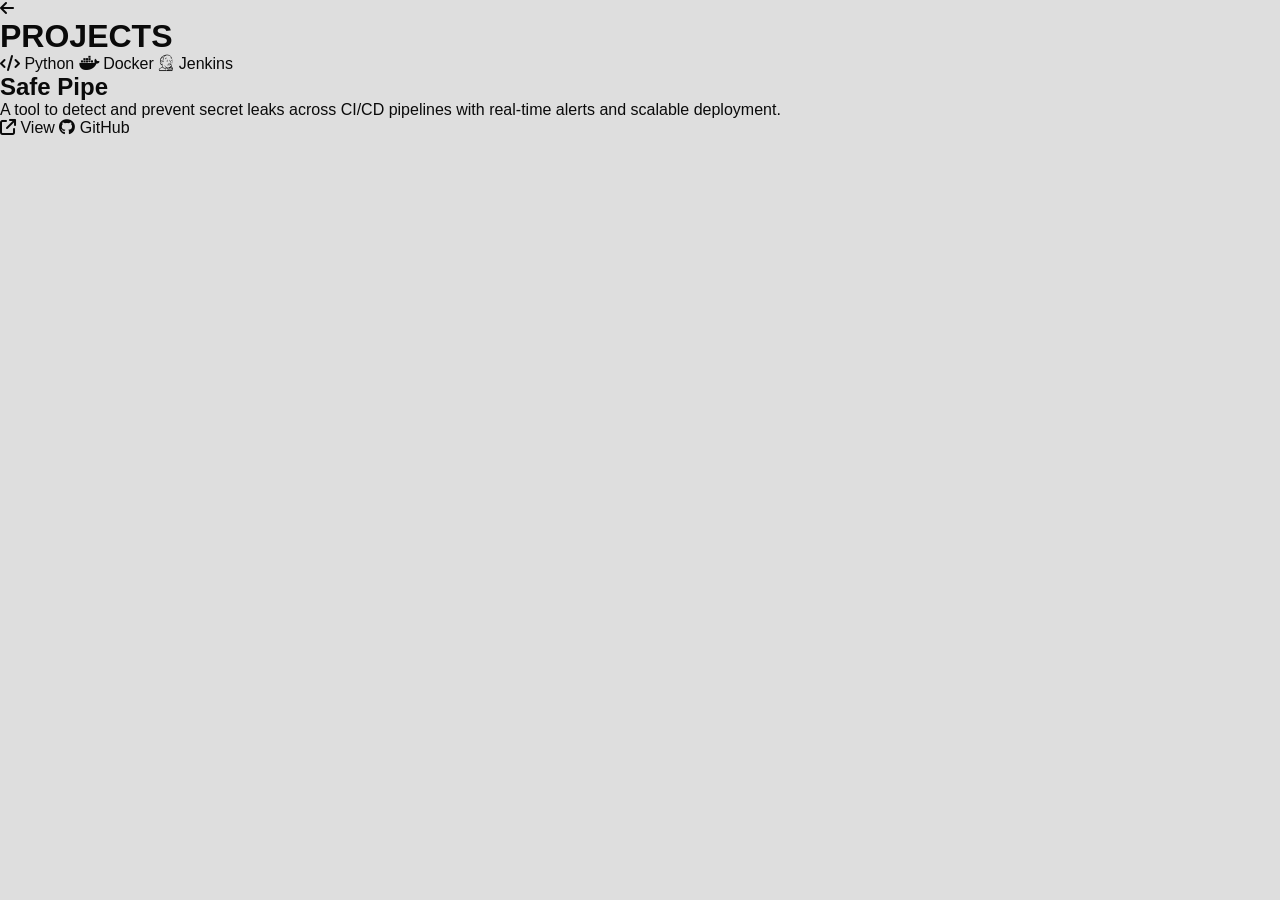
<file: projects.html>
<!DOCTYPE html>
<html lang="en">

<head>
    <meta charset="UTF-8">
    <meta name="viewport" content="width=device-width, initial-scale=1.0">
    <title>Projects | Portfolio</title>
    <link rel="stylesheet" href="style.css">
    <link rel="preconnect" href="https://fonts.googleapis.com">
    <link rel="preconnect" href="https://fonts.gstatic.com" crossorigin>
    <link
        href="https://fonts.googleapis.com/css2?family=Outfit:wght@300;400;600;800&family=Dancing+Script:wght@700&display=swap"
        rel="stylesheet">
    <!-- Font Awesome for Icons -->
    <link rel="stylesheet" href="https://cdnjs.cloudflare.com/ajax/libs/font-awesome/6.5.1/css/all.min.css">
</head>

<body>
    <a href="index.html" class="back-arrow-btn">
        <i class="fa-solid fa-arrow-left"></i>
    </a>
    <div class="split-container">
        <div class="split-bg">
            <div class="left-side"></div>
            <div class="right-side"></div>
        </div>
        <main class="content">
            <div class="projects-page-container">
                <h1 class="projects-main-title">PROJECTS</h1>

                <div class="projects-grid">
                    <!-- Safe Pipe Card -->
                    <div class="project-card-premium">
                        <div class="card-tags">
                            <span class="tag-pill python"><i class="fa-solid fa-code"></i> Python</span>
                            <span class="tag-pill docker"><i class="fa-brands fa-docker"></i> Docker</span>
                            <span class="tag-pill jenkins"><i class="fa-brands fa-jenkins"></i> Jenkins</span>
                        </div>

                        <h2 class="card-title">Safe Pipe</h2>
                        <p class="card-description">
                            A tool to detect and prevent secret leaks across CI/CD pipelines with real-time alerts and
                            scalable deployment.
                        </p>

                        <div class="card-actions">
                            <a href="#" class="btn-action view-btn">
                                <i class="fa-solid fa-arrow-up-right-from-square"></i> View
                            </a>
                            <a href="https://github.com/ATKTharun1807/Safe_Pipe---DevSecOps-Project-" target="_blank"
                                class="btn-action github-btn">
                                <i class="fa-brands fa-github"></i> GitHub
                            </a>
                        </div>
                    </div>
                </div>
            </div>
        </main>
    </div>
    <script src="script.js"></script>
</body>

</html>
</file>
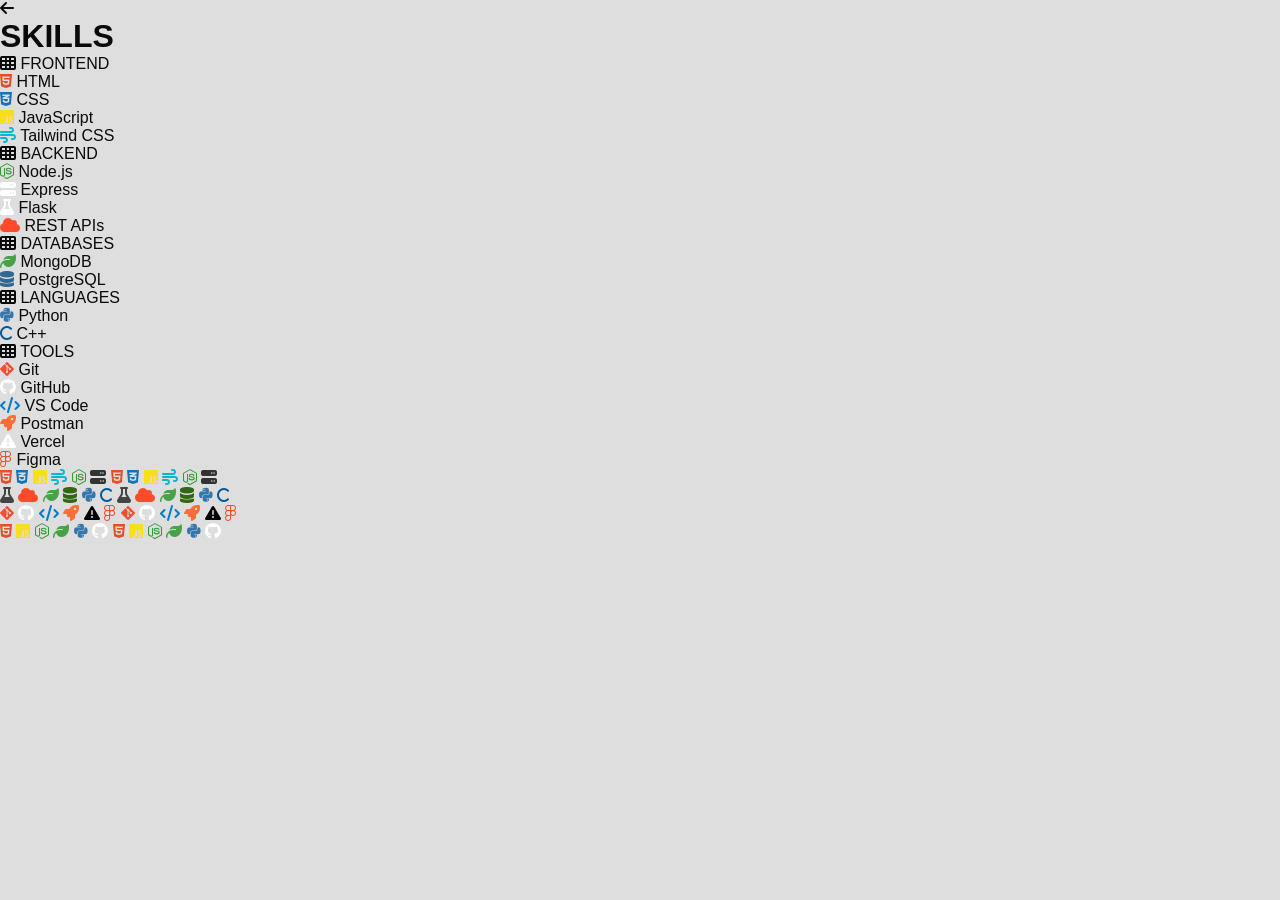
<file: skills.html>
<!DOCTYPE html>
<html lang="en">

<head>
    <meta charset="UTF-8">
    <meta name="viewport" content="width=device-width, initial-scale=1.0">
    <title>Skills | Portfolio</title>
    <link rel="stylesheet" href="style.css">
    <link rel="preconnect" href="https://fonts.googleapis.com">
    <link rel="preconnect" href="https://fonts.gstatic.com" crossorigin>
    <link
        href="https://fonts.googleapis.com/css2?family=Outfit:wght@300;400;600;800&family=Dancing+Script:wght@700&display=swap"
        rel="stylesheet">
    <!-- Font Awesome for Icons -->
    <link rel="stylesheet" href="https://cdnjs.cloudflare.com/ajax/libs/font-awesome/6.5.1/css/all.min.css">
</head>

<body>
    <a href="index.html" class="back-arrow-btn">
        <i class="fa-solid fa-arrow-left"></i>
    </a>
    <div class="split-container">
        <div class="split-bg">
            <div class="left-side"></div>
            <div class="right-side"></div>
        </div>
        <main class="content">
            <div class="left-content">
                <div class="skills-page-container">
                    <h1 class="skills-main-title">SKILLS</h1>

                    <div class="skills-section">
                        <div class="section-header frontend-header">
                            <i class="fa-solid fa-table-cells"></i> FRONTEND
                        </div>
                        <div class="skills-list">
                            <div class="skill-item"><i class="fa-brands fa-html5" style="color: #E34F26;"></i> HTML
                            </div>
                            <div class="skill-item"><i class="fa-brands fa-css3-alt" style="color: #1572B6;"></i> CSS
                            </div>
                            <div class="skill-item"><i class="fa-brands fa-js" style="color: #F7DF1E;"></i> JavaScript
                            </div>
                            <div class="skill-item"><i class="fa-solid fa-wind" style="color: #06B6D4;"></i> Tailwind
                                CSS</div>

                        </div>
                    </div>

                    <div class="skills-section">
                        <div class="section-header backend-header">
                            <i class="fa-solid fa-table-cells"></i> BACKEND
                        </div>
                        <div class="skills-list">
                            <div class="skill-item"><i class="fa-brands fa-node-js" style="color: #339933;"></i> Node.js
                            </div>
                            <div class="skill-item"><i class="fa-solid fa-server" style="color: #ffffff;"></i> Express
                            </div>

                            <div class="skill-item"><i class="fa-solid fa-flask" style="color: #ffffff;"></i> Flask
                            </div>
                            <div class="skill-item"><i class="fa-solid fa-cloud" style="color: #ff4b2b;"></i> REST APIs
                            </div>
                        </div>
                    </div>

                    <div class="skills-section">
                        <div class="section-header db-header">
                            <i class="fa-solid fa-table-cells"></i> DATABASES
                        </div>
                        <div class="skills-list">
                            <div class="skill-item"><i class="fa-solid fa-leaf" style="color: #47A248;"></i> MongoDB
                            </div>
                            <div class="skill-item"><i class="fa-solid fa-database" style="color: #336791;"></i>
                                PostgreSQL</div>
                        </div>
                    </div>

                    <div class="skills-section">
                        <div class="section-header lang-header">
                            <i class="fa-solid fa-table-cells"></i> LANGUAGES
                        </div>
                        <div class="skills-list">
                            <div class="skill-item"><i class="fa-brands fa-python" style="color: #3776AB;"></i> Python
                            </div>
                            <div class="skill-item"><i class="fa-solid fa-c" style="color: #00599C;"></i> C++</div>
                        </div>
                    </div>

                    <div class="skills-section">
                        <div class="section-header tools-header">
                            <i class="fa-solid fa-table-cells"></i> TOOLS
                        </div>
                        <div class="skills-list">
                            <div class="skill-item"><i class="fa-brands fa-git-alt" style="color: #F05032;"></i> Git
                            </div>
                            <div class="skill-item"><i class="fa-brands fa-github" style="color: #ffffff;"></i> GitHub
                            </div>
                            <div class="skill-item"><i class="fa-solid fa-code" style="color: #007ACC;"></i> VS Code
                            </div>
                            <div class="skill-item"><i class="fa-solid fa-rocket" style="color: #FF6C37;"></i> Postman
                            </div>
                            <div class="skill-item"><i class="fa-solid fa-triangle-exclamation"
                                    style="color: #ffffff;"></i> Vercel</div>
                            <div class="skill-item"><i class="fa-brands fa-figma" style="color: #F24E1E;"></i> Figma
                            </div>
                        </div>
                    </div>



                </div>
            </div>
            <div class="right-content">
                <div class="waterfall-container">
                    <!-- Column 1 -->
                    <div class="waterfall-column">
                        <i class="fa-brands fa-html5" style="color: #E34F26;"></i>
                        <i class="fa-brands fa-css3-alt" style="color: #1572B6;"></i>
                        <i class="fa-brands fa-js" style="color: #F7DF1E;"></i>
                        <i class="fa-solid fa-wind" style="color: #06B6D4;"></i>
                        <i class="fa-brands fa-node-js" style="color: #339933;"></i>
                        <i class="fa-solid fa-server" style="color: #333333;"></i>
                        <!-- Duplicated for Loop -->
                        <i class="fa-brands fa-html5" style="color: #E34F26;"></i>
                        <i class="fa-brands fa-css3-alt" style="color: #1572B6;"></i>
                        <i class="fa-brands fa-js" style="color: #F7DF1E;"></i>
                        <i class="fa-solid fa-wind" style="color: #06B6D4;"></i>
                        <i class="fa-brands fa-node-js" style="color: #339933;"></i>
                        <i class="fa-solid fa-server" style="color: #333333;"></i>
                    </div>
                    <!-- Column 2 -->
                    <div class="waterfall-column" style="animation-delay: -2s;">
                        <i class="fa-solid fa-flask" style="color: #444444;"></i>
                        <i class="fa-solid fa-cloud" style="color: #ff4b2b;"></i>
                        <i class="fa-solid fa-leaf" style="color: #47A248;"></i>
                        <i class="fa-solid fa-database" style="color: #336711;"></i>
                        <i class="fa-brands fa-python" style="color: #3776AB;"></i>
                        <i class="fa-solid fa-c" style="color: #00599C;"></i>
                        <!-- Duplicated for Loop -->
                        <i class="fa-solid fa-flask" style="color: #444444;"></i>
                        <i class="fa-solid fa-cloud" style="color: #ff4b2b;"></i>
                        <i class="fa-solid fa-leaf" style="color: #47A248;"></i>
                        <i class="fa-solid fa-database" style="color: #336711;"></i>
                        <i class="fa-brands fa-python" style="color: #3776AB;"></i>
                        <i class="fa-solid fa-c" style="color: #00599C;"></i>
                    </div>
                    <!-- Column 3 -->
                    <div class="waterfall-column" style="animation-delay: -4s;">
                        <i class="fa-brands fa-git-alt" style="color: #F05032;"></i>
                        <i class="fa-brands fa-github" style="color: #ffffff;"></i>
                        <i class="fa-solid fa-code" style="color: #007ACC;"></i>
                        <i class="fa-solid fa-rocket" style="color: #FF6C37;"></i>
                        <i class="fa-solid fa-triangle-exclamation" style="color: #000000;"></i>
                        <i class="fa-brands fa-figma" style="color: #F24E1E;"></i>
                        <!-- Duplicated for Loop -->
                        <i class="fa-brands fa-git-alt" style="color: #F05032;"></i>
                        <i class="fa-brands fa-github" style="color: #ffffff;"></i>
                        <i class="fa-solid fa-code" style="color: #007ACC;"></i>
                        <i class="fa-solid fa-rocket" style="color: #FF6C37;"></i>
                        <i class="fa-solid fa-triangle-exclamation" style="color: #000000;"></i>
                        <i class="fa-brands fa-figma" style="color: #F24E1E;"></i>
                    </div>
                    <!-- Column 4 -->
                    <div class="waterfall-column" style="animation-delay: -1s;">
                        <i class="fa-brands fa-html5" style="color: #E34F26;"></i>
                        <i class="fa-brands fa-js" style="color: #F7DF1E;"></i>
                        <i class="fa-brands fa-node-js" style="color: #339933;"></i>
                        <i class="fa-solid fa-leaf" style="color: #47A248;"></i>
                        <i class="fa-brands fa-python" style="color: #3776AB;"></i>
                        <i class="fa-brands fa-github" style="color: #ffffff;"></i>
                        <!-- Duplicated for Loop -->
                        <i class="fa-brands fa-html5" style="color: #E34F26;"></i>
                        <i class="fa-brands fa-js" style="color: #F7DF1E;"></i>
                        <i class="fa-brands fa-node-js" style="color: #339933;"></i>
                        <i class="fa-solid fa-leaf" style="color: #47A248;"></i>
                        <i class="fa-brands fa-python" style="color: #3776AB;"></i>
                        <i class="fa-brands fa-github" style="color: #ffffff;"></i>
                    </div>
                </div>
            </div>
        </main>
    </div>
    <script src="script.js"></script>
</body>

</html>
</file>
<file: style.css>
/* ═══════════════════════════════════════════════════════════════
   MONISH PRABU — PORTFOLIO
   Design: Minimalist Studio Aesthetic (Exact Match to Reference)
   Theme: Studio Grey / Pure Black Typography / Smooth Eyelid FX
   ═══════════════════════════════════════════════════════════════ */

/* ── DESIGN TOKENS ── */
:root {
  --bg-studio:        #dedede;
  --bg-gradient:      radial-gradient(ellipse at 50% 35%, #f2f2f2 0%, #dbdbdb 70%, #cecece 100%);
  --txt-dark:         #0a0a0a;
  --txt-muted:        #555555;
  --txt-light:        #ffffff;

  --pill-bg:          rgba(255, 255, 255, 0.65);
  --pill-border:      rgba(0, 0, 0, 0.08);
  --pill-shadow:      0 4px 20px rgba(0, 0, 0, 0.05);

  --btn-dark-bg:      #0d0d0d;
  --btn-dark-hover:   #222222;

  --font-main:        'Inter', -apple-system, BlinkMacSystemFont, sans-serif;
  --font-display:     'Syne', 'Space Grotesk', sans-serif;
  --font-heading:     'Space Grotesk', 'Inter', -apple-system, sans-serif;
  --font-mono:        'Space Mono', monospace;

  --radius-pill:      9999px;
  --radius-card:      18px;

  --ease-smooth:      cubic-bezier(0.16, 1, 0.3, 1);
  --ease-shutter:     cubic-bezier(0.77, 0, 0.175, 1);
}

/* ── RESET ── */
*, *::before, *::after {
  margin: 0;
  padding: 0;
  box-sizing: border-box;
  cursor: none !important;
}

html {
  scroll-behavior: smooth;
  scroll-padding-top: 2rem;
}

body {
  width: 100%;
  min-height: 100vh;
  overflow-x: hidden;
  overflow-y: auto;
  background: var(--bg-studio);
  font-family: var(--font-main);
  color: var(--txt-dark);
  -webkit-font-smoothing: antialiased;
}

a {
  text-decoration: none;
  color: inherit;
}

/* ── CUSTOM MAGNETIC CURSOR ── */
#cursor-dot {
  width: 8px;
  height: 8px;
  background: var(--txt-dark);
  border-radius: 50%;
  position: fixed;
  top: 0;
  left: 0;
  pointer-events: none;
  z-index: 99999;
  transform: translate(-50%, -50%);
  transition: width 0.15s, height 0.15s, background 0.15s;
}

#cursor-ring {
  width: 34px;
  height: 34px;
  border: 1.5px solid rgba(0, 0, 0, 0.3);
  border-radius: 50%;
  position: fixed;
  top: 0;
  left: 0;
  pointer-events: none;
  z-index: 99998;
  transform: translate(-50%, -50%);
  transition: width 0.25s var(--ease-smooth), height 0.25s var(--ease-smooth), border-color 0.25s;
}

body:has(a:hover) #cursor-dot,
body:has(button:hover) #cursor-dot {
  width: 14px;
  height: 14px;
  background: #000;
}

body:has(a:hover) #cursor-ring,
body:has(button:hover) #cursor-ring {
  width: 48px;
  height: 48px;
  border-color: rgba(0, 0, 0, 0.6);
}

/* ═══════════════════════════════════════════════════════════════
   1. EYE-LID / GREETINGS OVERLAY (Cinematic Shutter)
   ═══════════════════════════════════════════════════════════════ */
.eye-overlay {
  position: fixed;
  inset: 0;
  z-index: 10000;
  display: flex;
  align-items: center;
  justify-content: center;
  pointer-events: all;
}

/* Top & Bottom Eyelids */
.eyelid {
  position: absolute;
  left: 0;
  right: 0;
  height: 50.5%;
  background: #000000;
  transition: transform 0.9s var(--ease-shutter);
  z-index: 1;
}

.eyelid-top {
  top: 0;
  transform: translateY(0);
  border-bottom: 1px solid rgba(255, 255, 255, 0.05);
}

.eyelid-bottom {
  bottom: 0;
  transform: translateY(0);
  border-top: 1px solid rgba(255, 255, 255, 0.05);
}

/* Eye Open State */
.eye-overlay.eye-open .eyelid-top {
  transform: translateY(-101%);
}

.eye-overlay.eye-open .eyelid-bottom {
  transform: translateY(101%);
}

.eye-overlay.eye-open {
  pointer-events: none;
}

/* Greetings Center Content */
.greetings-container {
  position: relative;
  z-index: 2;
  display: flex;
  flex-direction: column;
  align-items: center;
  gap: 1.2rem;
  color: #ffffff;
  transition: opacity 0.5s ease;
}

.eye-overlay.eye-open .greetings-container {
  opacity: 0;
  pointer-events: none;
}

.greeting-word-wrap {
  overflow: hidden;
  height: 120px;
  display: flex;
  align-items: center;
  justify-content: center;
}

.greeting-text {
  font-family: var(--font-display);
  font-size: clamp(3rem, 8vw, 6.5rem);
  font-weight: 800;
  letter-spacing: 4px;
  text-transform: uppercase;
  color: #ffffff;
  display: inline-block;
  transform: translateY(0);
  opacity: 1;
  transition: transform 0.3s var(--ease-smooth), opacity 0.3s ease;
}

.greeting-text.word-exit {
  transform: translateY(-60px);
  opacity: 0;
}

.greeting-text.word-enter {
  transform: translateY(60px);
  opacity: 0;
}

.greeting-indicator {
  display: flex;
  align-items: center;
  gap: 0.6rem;
  font-family: var(--font-mono);
  font-size: 0.75rem;
  letter-spacing: 2px;
  text-transform: uppercase;
  color: rgba(255, 255, 255, 0.5);
}

.greeting-dot {
  width: 6px;
  height: 6px;
  background: #22c55e;
  border-radius: 50%;
  box-shadow: 0 0 8px #22c55e;
  animation: pulseGreen 1.5s infinite;
}

@keyframes pulseGreen {
  0%, 100% { transform: scale(1); opacity: 1; }
  50% { transform: scale(1.4); opacity: 0.6; }
}

/* ═══════════════════════════════════════════════════════════════
   2. HERO STAGE (Exact Visual Match to Image 1)
   ═══════════════════════════════════════════════════════════════ */
.hero-stage {
  position: relative;
  width: 100vw;
  height: 100vh;
  background: var(--bg-gradient);
  overflow: hidden;
  display: flex;
  flex-direction: column;
  justify-content: space-between;
  padding: 2.2rem 4%;
}

.studio-lighting {
  position: absolute;
  inset: 0;
  background: radial-gradient(circle at 50% 20%, rgba(255, 255, 255, 0.4) 0%, transparent 60%);
  pointer-events: none;
  z-index: 0;
}

/* ── TOP NAV ── */
.top-nav {
  position: relative;
  z-index: 10;
  display: flex;
  align-items: center;
  justify-content: space-between;
  width: 100%;
}

/* Left: Availability Pill */
.pill-badge {
  display: inline-flex;
  align-items: center;
  gap: 0.6rem;
  padding: 0.65rem 1.4rem;
  background: var(--pill-bg);
  border: 1px solid var(--pill-border);
  border-radius: var(--radius-pill);
  box-shadow: var(--pill-shadow);
  backdrop-filter: blur(16px);
  -webkit-backdrop-filter: blur(16px);
  font-size: 0.88rem;
  font-weight: 500;
  color: var(--txt-dark);
  transition: transform 0.3s var(--ease-smooth);
}

.pill-badge:hover {
  transform: translateY(-2px);
}

.status-pulse {
  width: 8px;
  height: 8px;
  background: #16a34a;
  border-radius: 50%;
  box-shadow: 0 0 0 0 rgba(22, 163, 74, 0.7);
  animation: pulseDot 2s infinite;
}

@keyframes pulseDot {
  0% { box-shadow: 0 0 0 0 rgba(22, 163, 74, 0.7); }
  70% { box-shadow: 0 0 0 8px rgba(22, 163, 74, 0); }
  100% { box-shadow: 0 0 0 0 rgba(22, 163, 74, 0); }
}

/* Center: Floating Menu */
.floating-nav-menu {
  display: flex;
  align-items: center;
  gap: 0.25rem;
  padding: 0.4rem 0.6rem;
  background: var(--pill-bg);
  border: 1px solid var(--pill-border);
  border-radius: var(--radius-pill);
  box-shadow: var(--pill-shadow);
  backdrop-filter: blur(16px);
  -webkit-backdrop-filter: blur(16px);
}

.nav-item {
  padding: 0.5rem 1.15rem;
  font-family: var(--font-heading);
  font-size: 0.86rem;
  font-weight: 600;
  color: #333333;
  border-radius: var(--radius-pill);
  transition: all 0.22s var(--ease-smooth);
  white-space: nowrap;
  text-decoration: none;
  display: inline-flex;
  align-items: center;
  justify-content: center;
}

.nav-item:hover,
.nav-item.active {
  color: #0a0a0a;
  background: rgba(0, 0, 0, 0.08);
  font-weight: 700;
  box-shadow: 0 2px 8px rgba(0, 0, 0, 0.04);
}

/* Right: Let's Talk CTA */
.btn-talk {
  display: inline-flex;
  align-items: center;
  gap: 0.6rem;
  padding: 0.7rem 1.6rem;
  background: var(--btn-dark-bg);
  color: var(--txt-light);
  border-radius: var(--radius-pill);
  font-size: 0.88rem;
  font-weight: 600;
  box-shadow: 0 4px 14px rgba(0, 0, 0, 0.2);
  transition: all 0.3s var(--ease-smooth);
}

.btn-talk:hover {
  background: var(--btn-dark-hover);
  transform: translateY(-2px);
  box-shadow: 0 8px 24px rgba(0, 0, 0, 0.3);
}

.btn-talk i {
  font-size: 0.8rem;
  transition: transform 0.2s ease;
}

.btn-talk:hover i {
  transform: translate(2px, -2px);
}

/* ── GIANT TYPOGRAPHY BANNER ── */
.hero-brand-title {
  position: absolute;
  top: 25%;
  left: 50%;
  transform: translate(-50%, -50%);
  display: flex;
  align-items: center;
  justify-content: center;
  gap: 1.2rem;
  width: auto;
  max-width: 92vw;
  white-space: nowrap;
  z-index: 1;
  pointer-events: none;
  user-select: none;
}

/* Outlined Geometric Font ("MR>") */
.brand-outline {
  font-family: var(--font-display);
  font-size: clamp(2.4rem, 6.8vw, 6rem);
  font-weight: 900;
  line-height: 1;
  letter-spacing: -2px;
  color: transparent;
  -webkit-text-stroke: 2px #0a0a0a;
  text-stroke: 2px #0a0a0a;
  position: relative;
  display: inline-block;
}

/* Bold Solid Black Name ("MONISH") */
.brand-solid {
  font-family: var(--font-display);
  font-size: clamp(2.4rem, 6.8vw, 6rem);
  font-weight: 900;
  line-height: 1;
  letter-spacing: -1.5px;
  color: #0a0a0a;
  text-transform: uppercase;
}

/* ── Terminal Loading Dots in Black ── */
.terminal-dots {
  display: inline-flex;
  align-items: flex-end;
  gap: clamp(0.35rem, 0.7vw, 0.6rem);
  vertical-align: bottom;
  align-self: flex-end;
  margin-bottom: clamp(4px, 0.9vw, 12px);
}

.dots-left {
  margin-right: clamp(0.4rem, 1vw, 1rem);
}

.dots-right {
  margin-left: clamp(0.4rem, 1vw, 1rem);
}

.t-dot {
  width: clamp(6px, 0.85vw, 10px);
  height: clamp(6px, 0.85vw, 10px);
  background: #0a0a0a;
  border-radius: 50%;
  display: inline-block;
  animation: terminalDotPulse 1.4s infinite ease-in-out both;
}

.dots-left .t-dot:nth-child(1) { animation-delay: 0s; }
.dots-left .t-dot:nth-child(2) { animation-delay: -0.16s; }
.dots-left .t-dot:nth-child(3) { animation-delay: -0.32s; }

.dots-right .t-dot:nth-child(1) { animation-delay: -0.32s; }
.dots-right .t-dot:nth-child(2) { animation-delay: -0.16s; }
.dots-right .t-dot:nth-child(3) { animation-delay: 0s; }

@keyframes terminalDotPulse {
  0%, 80%, 100% {
    transform: scale(0.4);
    opacity: 0.25;
  }
  40% {
    transform: scale(1);
    opacity: 1;
  }
}

/* ── CENTER PORTRAIT ── */
.portrait-wrapper {
  position: absolute;
  bottom: 0;
  left: 50%;
  transform: translateX(-50%);
  width: min(420px, 39vw);
  height: 60vh;
  display: flex;
  align-items: flex-end;
  justify-content: center;
  z-index: 2;
  border-radius: 260px 260px 0 0;
  overflow: hidden;
  background: #000000;
  box-shadow: 0 20px 50px rgba(0, 0, 0, 0.22);
  border: 1px solid rgba(0, 0, 0, 0.08);
}

.portrait-aura {
  position: absolute;
  bottom: 0;
  left: 50%;
  transform: translateX(-50%);
  width: 140%;
  height: 100%;
  background: radial-gradient(circle at 50% 60%, rgba(255, 255, 255, 0.15) 0%, transparent 70%);
  pointer-events: none;
  z-index: 0;
}

.portrait-img {
  width: 100%;
  height: 100%;
  object-fit: cover;
  object-position: center 10%;
  position: relative;
  z-index: 1;
  display: block;
  margin: 0 auto;
  transition: transform 0.2s var(--ease-smooth);
}

.portrait-base-fade {
  position: absolute;
  bottom: 0;
  left: 0;
  right: 0;
  height: 30px;
  background: linear-gradient(to top, rgba(0,0,0,0.8) 0%, transparent 100%);
  z-index: 2;
}

/* ── SPEECH CLOUD BIO (Pops out of avatar head, right-pointing tail) ── */
.hero-bottom-left {
  position: absolute;
  /* sit below the giant MR> MONISH typography */
  top: clamp(48%, 52vh, 60%);
  left: max(3%, calc(50% - 580px));
  z-index: 20;
  max-width: 310px;
  display: flex;
  flex-direction: column;
  gap: 0.55rem;
  padding: 1.4rem 1.6rem 1.3rem;
  /* bright white cloud appearance */
  background: #ffffff;
  border: 1.5px solid rgba(0, 0, 0, 0.07);
  border-radius: 28px 28px 28px 6px;
  box-shadow: 0 8px 32px rgba(0, 0, 0, 0.09), 0 2px 8px rgba(0, 0, 0, 0.04);
  /* slight float animation */
  animation: cloudFloat 4s ease-in-out infinite;
}

/* Right-pointing speech tail (bottom-right corner pointing toward avatar) */
.hero-bottom-left::after {
  content: '';
  position: absolute;
  bottom: -18px;
  right: -2px;
  width: 0;
  height: 0;
  border-left: 14px solid transparent;
  border-top: 18px solid #ffffff;
  filter: drop-shadow(2px 4px 4px rgba(0,0,0,0.05));
}

/* Thin border-match on tail */
.hero-bottom-left::before {
  content: '';
  position: absolute;
  bottom: -21px;
  right: -4px;
  width: 0;
  height: 0;
  border-left: 16px solid transparent;
  border-top: 21px solid rgba(0, 0, 0, 0.07);
  z-index: -1;
}

.hero-bottom-left:hover {
  box-shadow: 0 14px 40px rgba(0, 0, 0, 0.12);
  transform: translateY(-3px);
}

@keyframes cloudFloat {
  0%, 100% { transform: translateY(0px); }
  50% { transform: translateY(-7px); }
}

/* Cloud escalating dots row (thought bubble bubbles) */
.cloud-dots-row {
  display: flex;
  align-items: flex-end;
  gap: 5px;
  margin-bottom: 0.1rem;
}

.cloud-dot {
  background: #c8c8c8;
  border-radius: 50%;
  display: block;
  animation: cloudDotBob 2.4s ease-in-out infinite;
}

.cloud-dot.sm {
  width: 7px;
  height: 7px;
  animation-delay: 0s;
}

.cloud-dot.md {
  width: 10px;
  height: 10px;
  animation-delay: 0.25s;
}

.cloud-dot.lg {
  width: 14px;
  height: 14px;
  animation-delay: 0.5s;
}

@keyframes cloudDotBob {
  0%, 100% { transform: translateY(0); opacity: 0.55; }
  50% { transform: translateY(-4px); opacity: 1; }
}

.role-title {
  font-family: var(--font-heading);
  font-size: clamp(1.65rem, 2.6vw, 2.1rem);
  font-weight: 800;
  letter-spacing: -0.6px;
  line-height: 1.1;
  color: #0a0a0a;
}

.role-desc {
  font-size: 0.88rem;
  font-weight: 450;
  color: #555555;
  line-height: 1.62;
}

/* ── SPEECH CLOUD RIGHT (FullStack AI Developer — left-pointing tail) ── */
.hero-right-cloud {
  position: absolute;
  top: clamp(48%, 52vh, 60%);
  right: max(3%, calc(50% - 580px));
  z-index: 20;
  max-width: 300px;
  display: flex;
  flex-direction: column;
  gap: 0.55rem;
  padding: 1.4rem 1.6rem 1.3rem;
  background: #ffffff;
  border: 1.5px solid rgba(0, 0, 0, 0.07);
  border-radius: 28px 28px 6px 28px; /* bottom-right sharp corner for tail */
  box-shadow: 0 8px 32px rgba(0, 0, 0, 0.09), 0 2px 8px rgba(0, 0, 0, 0.04);
  animation: cloudFloat 4s ease-in-out infinite;
  animation-delay: 0.8s; /* slight offset from left cloud */
}

/* Left-pointing tail (bottom-left corner toward avatar) */
.hero-right-cloud::after {
  content: '';
  position: absolute;
  bottom: -18px;
  left: -2px;
  width: 0;
  height: 0;
  border-right: 14px solid transparent;
  border-top: 18px solid #ffffff;
  filter: drop-shadow(-2px 4px 4px rgba(0,0,0,0.05));
}

.hero-right-cloud::before {
  content: '';
  position: absolute;
  bottom: -21px;
  left: -4px;
  width: 0;
  height: 0;
  border-right: 16px solid transparent;
  border-top: 21px solid rgba(0, 0, 0, 0.07);
  z-index: -1;
}

.hero-right-cloud:hover {
  box-shadow: 0 14px 40px rgba(0, 0, 0, 0.12);
  transform: translateY(-3px);
}

/* Dots reversed for right cloud (lg → sm, reading right-to-left toward avatar) */
.cloud-dots-right {
  justify-content: flex-end;
}

/* ── BOTTOM RIGHT: SOCIAL & RESUME PILLS ── */
.hero-bottom-right {
  position: absolute;
  bottom: 2rem;
  right: 2.5%;
  z-index: 10;
  display: flex;
  flex-direction: column;
  gap: 0.7rem;
  width: 170px;
}

.social-pill {
  display: flex;
  align-items: center;
  gap: 0.8rem;
  padding: 0.75rem 1.3rem;
  background: var(--pill-bg);
  border: 1px solid var(--pill-border);
  border-radius: var(--radius-pill);
  box-shadow: var(--pill-shadow);
  backdrop-filter: blur(16px);
  -webkit-backdrop-filter: blur(16px);
  font-size: 0.88rem;
  font-weight: 600;
  color: var(--txt-dark);
  transition: all 0.25s var(--ease-smooth);
}

.social-pill i {
  font-size: 1.1rem;
  color: #333333;
  transition: color 0.2s ease;
}

.social-pill:hover {
  background: #ffffff;
  transform: translateX(-4px);
  box-shadow: 0 8px 24px rgba(0, 0, 0, 0.08);
}

.social-pill:hover i {
  color: #000000;
}

.pill-resume {
  justify-content: space-between;
}

.pill-arrow-icon {
  font-size: 0.8rem !important;
  color: #888888 !important;
}

/* Replay Intro Button */
.btn-replay-intro {
  position: absolute;
  bottom: 2.2rem;
  left: 50%;
  transform: translateX(-50%);
  display: inline-flex;
  align-items: center;
  gap: 0.5rem;
  padding: 0.5rem 1rem;
  background: rgba(255, 255, 255, 0.4);
  border: 1px solid var(--pill-border);
  border-radius: var(--radius-pill);
  font-size: 0.75rem;
  font-family: var(--font-mono);
  color: var(--txt-muted);
  backdrop-filter: blur(10px);
  z-index: 10;
  transition: all 0.25s ease;
}

.btn-replay-intro:hover {
  background: #ffffff;
  color: #000000;
  transform: translateX(-50%) translateY(-2px);
}

/* ═══════════════════════════════════════════════════════════════
   RESPONSIVE BREAKPOINTS
   ═══════════════════════════════════════════════════════════════ */
@media (max-width: 1100px) {
  .hero-brand-title {
    top: 22%;
    gap: 1rem;
  }
  .brand-outline, .brand-solid {
    font-size: clamp(3.5rem, 11vw, 8rem);
  }
  .portrait-wrapper {
    width: min(400px, 50vw);
  }
}

@media (max-width: 850px) {
  body {
    overflow-y: auto;
  }
  .hero-stage {
    height: auto;
    min-height: 100vh;
    padding: 1.5rem 5% 3rem;
    gap: 3rem;
  }
  .top-nav {
    flex-wrap: wrap;
    gap: 1rem;
  }
  .floating-nav-menu {
    order: 3;
    width: 100%;
    justify-content: center;
  }
  .hero-brand-title {
    position: relative;
    top: auto;
    left: auto;
    transform: none;
    margin: 2rem auto;
    text-align: center;
    flex-wrap: wrap;
    gap: 0.5rem;
  }
  .portrait-wrapper {
    position: relative;
    bottom: auto;
    left: auto;
    transform: none;
    width: 80%;
    max-width: 320px;
    margin: 0 auto;
  }
  .hero-bottom-left {
    position: relative;
    top: auto;
    bottom: auto;
    left: auto;
    max-width: 100%;
    text-align: center;
    align-items: center;
    border-radius: 22px;
    margin: 1.5rem auto;
    animation: none;
  }
  /* Hide speech tail on mobile */
  .hero-bottom-left::after,
  .hero-bottom-left::before,
  .hero-right-cloud::after,
  .hero-right-cloud::before {
    display: none;
  }
  .hero-right-cloud {
    position: relative;
    top: auto;
    bottom: auto;
    right: auto;
    max-width: 100%;
    text-align: center;
    align-items: center;
    border-radius: 22px;
    margin: 0.5rem auto 1rem;
    animation: none;
  }
  .hero-bottom-right {
    position: relative;
    bottom: auto;
    right: auto;
    width: 100%;
    display: grid;
    grid-template-columns: repeat(2, 1fr);
    gap: 0.8rem;
  }
  .btn-replay-intro {
    position: relative;
    bottom: auto;
    left: auto;
    transform: none;
    margin: 1rem auto 0;
  }
}

@media (max-width: 480px) {
  .brand-outline, .brand-solid {
    font-size: 2.8rem;
  }
  .hero-bottom-right {
    grid-template-columns: 1fr;
  }
}

/* ═══════════════════════════════════════════════════════════════
   3. PROJECTS / SELECTED WORK SECTION
   ═══════════════════════════════════════════════════════════════ */
.projects-stage {
  position: relative;
  width: 100%;
  min-height: 100vh;
  padding: 5rem 3% 8rem;
  background: radial-gradient(ellipse at 50% 20%, #f6f6f6 0%, #dedede 60%, #cecece 100%);
  overflow: hidden;
}

/* Watermarked Header (Matching Reference Image) */
.projects-header {
  position: relative;
  text-align: center;
  margin-bottom: 4.5rem;
  display: flex;
  flex-direction: column;
  align-items: center;
  justify-content: center;
  padding: 1rem 0;
  width: 100%;
}

.projects-watermark {
  font-family: var(--font-display);
  font-size: clamp(3.2rem, 9.5vw, 8.5rem);
  font-weight: 900;
  letter-spacing: clamp(6px, 1.2vw, 14px);
  color: rgba(0, 0, 0, 0.05);
  text-transform: uppercase;
  user-select: none;
  line-height: 1;
  margin-bottom: 0.5rem;
  display: block;
  text-align: center;
  width: 100%;
}

.projects-title {
  font-family: var(--font-heading);
  font-size: clamp(1.5rem, 3.2vw, 2.5rem);
  font-weight: 800;
  letter-spacing: 1px;
  color: #000000;
  text-transform: uppercase;
  position: relative;
  z-index: 1;
  text-align: center;
}

/* Projects Stage Container (Left Chain Rail - Center Cards - Right Chain Rail) */
.projects-container {
  display: flex;
  align-items: flex-start;
  justify-content: space-between;
  gap: 2.2rem;
  max-width: 1440px;
  margin: 0 auto;
  width: 100%;
  position: relative;
}

/* ── VERTICAL CHAINS (Left & Right Rails) ── */
.chain-rail {
  width: 80px;
  flex-shrink: 0;
  position: sticky;
  top: 100px;
  height: 75vh;
  overflow: hidden;
  display: flex;
  justify-content: center;
  pointer-events: none;
  z-index: 5;
  mask-image: linear-gradient(to bottom, transparent 0%, black 15%, black 85%, transparent 100%);
  -webkit-mask-image: linear-gradient(to bottom, transparent 0%, black 15%, black 85%, transparent 100%);
}

.chain-track {
  display: flex;
  flex-direction: column;
  align-items: center;
  gap: 0;
  will-change: transform;
  transition: transform 0.12s cubic-bezier(0.16, 1, 0.3, 1);
}

.chain-node {
  display: flex;
  flex-direction: column;
  align-items: center;
  justify-content: center;
  gap: 0.25rem;
  width: 62px;
  height: 62px;
  border-radius: 16px;
  background: rgba(255, 255, 255, 0.82);
  border: 1.5px solid rgba(0, 0, 0, 0.08);
  box-shadow: 0 8px 24px rgba(0, 0, 0, 0.06);
  backdrop-filter: blur(12px);
  -webkit-backdrop-filter: blur(12px);
  font-size: 1.3rem;
  color: #111111;
  transition: all 0.25s ease;
}

.chain-node span {
  font-size: 0.58rem;
  font-family: var(--font-mono);
  font-weight: 700;
  text-transform: uppercase;
  letter-spacing: 0.5px;
  color: #444444;
}

.chain-link {
  width: 3px;
  height: 24px;
  background: repeating-linear-gradient(to bottom, #000 0, #000 4px, transparent 4px, transparent 8px);
  opacity: 0.3;
}

/* ── CARDS GRID (Center) ── */
.projects-cards-grid {
  flex: 1;
  display: grid;
  grid-template-columns: repeat(auto-fit, minmax(320px, 1fr));
  gap: 1.8rem;
  z-index: 2;
}

/* ── PROJECT CARD ── */
.pcard {
  background: rgba(255, 255, 255, 0.75);
  border: 1px solid rgba(0, 0, 0, 0.08);
  border-radius: 24px;
  padding: 2rem;
  box-shadow: 0 10px 30px rgba(0, 0, 0, 0.04);
  backdrop-filter: blur(16px);
  -webkit-backdrop-filter: blur(16px);
  transition: all 0.35s cubic-bezier(0.16, 1, 0.3, 1);
  display: flex;
  flex-direction: column;
  gap: 1.1rem;
  position: relative;
  overflow: hidden;
}

.pcard:hover {
  transform: translateY(-8px);
  box-shadow: 0 22px 50px rgba(0, 0, 0, 0.1);
  border-color: rgba(0, 0, 0, 0.16);
  background: rgba(255, 255, 255, 0.95);
}

.pcard-badge {
  font-family: var(--font-mono);
  font-size: 0.72rem;
  font-weight: 700;
  color: #777777;
  letter-spacing: 1.5px;
  text-transform: uppercase;
}

.pcard-header {
  display: flex;
  align-items: center;
  justify-content: space-between;
}

.pcard-links {
  display: flex;
  align-items: center;
  gap: 0.5rem;
}

.pcard-icon-box {
  width: 48px;
  height: 48px;
  border-radius: 14px;
  display: flex;
  align-items: center;
  justify-content: center;
  color: #ffffff;
  font-size: 1.3rem;
  box-shadow: 0 6px 18px rgba(0, 0, 0, 0.15);
}

.pcard-link-btn {
  width: 38px;
  height: 38px;
  border-radius: 50%;
  background: var(--btn-dark-bg);
  color: #ffffff;
  display: flex;
  align-items: center;
  justify-content: center;
  font-size: 0.95rem;
  transition: all 0.25s var(--ease-smooth);
  flex-shrink: 0;
}

.pcard-link-btn:hover {
  background: var(--btn-dark-hover);
  transform: scale(1.1) translateY(-2px);
}

.pcard-demo-btn {
  display: inline-flex;
  align-items: center;
  gap: 0.45rem;
  padding: 0.48rem 0.95rem;
  background: #ffffff;
  color: #000000;
  border: 1.5px solid rgba(0, 0, 0, 0.12);
  border-radius: var(--radius-pill);
  font-size: 0.78rem;
  font-weight: 700;
  box-shadow: 0 4px 12px rgba(0, 0, 0, 0.04);
  transition: all 0.25s var(--ease-smooth);
  white-space: nowrap;
}

.pcard-demo-btn i {
  font-size: 0.72rem;
  transition: transform 0.2s ease;
}

.pcard-demo-btn:hover {
  background: #000000;
  color: #ffffff;
  border-color: #000000;
  transform: translateY(-2px);
  box-shadow: 0 6px 18px rgba(0, 0, 0, 0.15);
}

.pcard-demo-btn:hover i {
  transform: translate(2px, -2px);
}

.pcard-title {
  font-family: var(--font-heading);
  font-size: 1.32rem;
  font-weight: 700;
  color: #0a0a0a;
  letter-spacing: -0.3px;
  line-height: 1.3;
  overflow-wrap: break-word;
  word-break: normal;
}

.pcard-desc {
  font-size: 0.9rem;
  color: var(--txt-muted);
  line-height: 1.65;
  flex: 1;
}

.pcard-tags {
  display: flex;
  flex-wrap: wrap;
  gap: 0.4rem;
  margin-top: auto;
}

.ptag {
  padding: 0.32rem 0.8rem;
  background: rgba(0, 0, 0, 0.05);
  border: 1px solid rgba(0, 0, 0, 0.06);
  border-radius: var(--radius-pill);
  font-size: 0.75rem;
  font-weight: 600;
  color: #333333;
  transition: all 0.2s ease;
}

.pcard:hover .ptag {
  background: rgba(0, 0, 0, 0.08);
  color: #000000;
}

/* ── RESPONSIVE RULES FOR PROJECTS STAGE ── */
@media (max-width: 1024px) {
  .chain-rail {
    display: none;
  }
  .projects-container {
    gap: 1.5rem;
  }
}

@media (max-width: 768px) {
  .projects-cards-grid {
    grid-template-columns: 1fr;
  }
  .projects-stage {
    padding: 4rem 5% 6rem;
  }
}

/* ═══════════════════════════════════════════════════════════════
   4. EDUCATION / ACADEMIC BACKGROUND SECTION
   ═══════════════════════════════════════════════════════════════ */
.education-stage {
  position: relative;
  width: 100%;
  min-height: 100vh;
  padding: 6rem 4% 8rem;
  background: var(--bg-studio);
  border-top: 1px solid rgba(0, 0, 0, 0.06);
  overflow: hidden;
}

.education-container {
  max-width: 1200px;
  margin: 0 auto;
  width: 100%;
  position: relative;
}

.edu-header {
  margin-bottom: 3.5rem;
}

.edu-pill-badge {
  display: inline-flex;
  align-items: center;
  gap: 0.65rem;
  padding: 0.6rem 1.45rem;
  background: var(--pill-bg);
  border: 1px solid rgba(0, 0, 0, 0.09);
  border-radius: var(--radius-pill);
  box-shadow: 0 4px 18px rgba(0, 0, 0, 0.04);
  backdrop-filter: blur(16px);
  -webkit-backdrop-filter: blur(16px);
  font-family: var(--font-heading);
  font-size: 0.88rem;
  font-weight: 700;
  letter-spacing: 0.8px;
  text-transform: uppercase;
  color: #0a0a0a;
  margin-bottom: 1.4rem;
}

.edu-pill-badge i {
  font-size: 0.95rem;
  color: #000000;
}

.edu-title {
  font-family: var(--font-display);
  font-size: clamp(2.4rem, 5.5vw, 4.6rem);
  font-weight: 900;
  letter-spacing: -1px;
  color: #000000;
  text-transform: uppercase;
  margin-bottom: 0.8rem;
  line-height: 1;
  display: flex;
  align-items: center;
}

.slash-outline {
  font-family: var(--font-display);
  color: transparent;
  -webkit-text-stroke: 2.5px #000000;
  text-stroke: 2.5px #000000;
  font-weight: 900;
  margin-right: 0.4rem;
}

.edu-subtitle {
  font-size: 1.05rem;
  color: var(--txt-muted);
  max-width: 720px;
  line-height: 1.65;
}

/* ── Interactive Education List ── */
.edu-list {
  display: flex;
  flex-direction: column;
  gap: 1.2rem;
}

.edu-row {
  position: relative;
  padding: 2.4rem 2.2rem;
  border: 1px solid rgba(0, 0, 0, 0.07);
  background: rgba(255, 255, 255, 0.55);
  border-radius: 24px;
  backdrop-filter: blur(12px);
  -webkit-backdrop-filter: blur(12px);
  transition: all 0.35s cubic-bezier(0.16, 1, 0.3, 1);
  box-shadow: 0 6px 20px rgba(0, 0, 0, 0.02);
}

.edu-row:hover,
.edu-row.active {
  background: rgba(255, 255, 255, 0.95);
  border-color: rgba(0, 0, 0, 0.16);
  box-shadow: 0 16px 40px rgba(0, 0, 0, 0.08);
  transform: translateY(-4px);
}

.edu-row-top {
  display: flex;
  align-items: flex-start;
  justify-content: space-between;
  gap: 1.5rem;
  margin-bottom: 0.4rem;
}

.edu-role-title {
  font-family: var(--font-heading);
  font-size: clamp(1.15rem, 2vw, 1.55rem);
  font-weight: 700;
  color: #000000;
  display: inline-flex;
  align-items: center;
  gap: 0.6rem;
  letter-spacing: -0.3px;
  line-height: 1.3;
}

.edu-arrow {
  font-size: 0.9rem;
  opacity: 0.4;
  transition: all 0.25s ease;
}

.edu-row:hover .edu-arrow {
  opacity: 1;
  transform: translate(3px, -3px);
}

.edu-date-badge {
  padding: 0.4rem 1.1rem;
  background: rgba(0, 0, 0, 0.05);
  border: 1px solid rgba(0, 0, 0, 0.06);
  border-radius: var(--radius-pill);
  font-family: var(--font-mono);
  font-size: 0.8rem;
  font-weight: 600;
  color: #333333;
  white-space: nowrap;
}

.edu-org {
  font-family: var(--font-mono);
  font-size: 0.72rem;
  font-weight: 700;
  color: #666666;
  letter-spacing: 1.5px;
  text-transform: uppercase;
  margin-bottom: 0.8rem;
  display: block;
}

.edu-desc {
  font-size: 0.94rem;
  color: var(--txt-muted);
  line-height: 1.65;
  max-width: 860px;
}

/* ── Education Stat Pills (CGPA / Percentage) ── */
.edu-stats-row {
  display: flex;
  align-items: center;
  gap: 0.7rem;
  flex-wrap: wrap;
  margin-top: 1rem;
}

.edu-stat-pill {
  display: inline-flex;
  align-items: center;
  gap: 0.45rem;
  padding: 0.4rem 0.9rem;
  border-radius: var(--radius-pill);
  font-family: var(--font-heading);
  font-size: 0.82rem;
  font-weight: 600;
  border: 1.5px solid transparent;
  transition: transform 0.2s ease, box-shadow 0.2s ease;
}

.edu-stat-pill:hover {
  transform: translateY(-2px);
  box-shadow: 0 6px 16px rgba(0, 0, 0, 0.09);
}

.cgpa-pill {
  background: rgba(16, 185, 129, 0.08);
  border-color: rgba(16, 185, 129, 0.25);
  color: #065f46;
}

.status-pill {
  background: rgba(59, 130, 246, 0.07);
  border-color: rgba(59, 130, 246, 0.22);
  color: #1e40af;
}

.hsc-pill {
  background: rgba(245, 158, 11, 0.08);
  border-color: rgba(245, 158, 11, 0.28);
  color: #92400e;
}

.stream-pill {
  background: rgba(139, 92, 246, 0.08);
  border-color: rgba(139, 92, 246, 0.22);
  color: #4c1d95;
}

.stat-icon {
  font-size: 0.85rem;
}

.stat-label {
  font-family: var(--font-mono);
  font-size: 0.68rem;
  font-weight: 700;
  letter-spacing: 0.8px;
  text-transform: uppercase;
  opacity: 0.65;
}

.stat-value {
  font-weight: 800;
  font-size: 0.86rem;
  letter-spacing: -0.2px;
}

.stat-dot {
  width: 7px;
  height: 7px;
  border-radius: 50%;
  display: inline-block;
  flex-shrink: 0;
}

.active-dot {
  background: #16a34a;
  box-shadow: 0 0 0 0 rgba(22, 163, 74, 0.7);
  animation: pulseDot 2s infinite;
}

/* ── Floating Hover Preview Card (Matching Reference Video FX) ── */
.edu-hover-preview {
  position: absolute;
  pointer-events: none;
  width: 220px;
  height: 140px;
  border-radius: 20px;
  box-shadow: 0 20px 45px rgba(0, 0, 0, 0.25);
  overflow: hidden;
  opacity: 0;
  transform: scale(0.85);
  transition: opacity 0.3s ease, transform 0.3s cubic-bezier(0.16, 1, 0.3, 1);
  z-index: 100;
}

.edu-hover-preview.visible {
  opacity: 1;
  transform: scale(1);
}

.edu-preview-visual {
  width: 100%;
  height: 100%;
  display: flex;
  flex-direction: column;
  align-items: center;
  justify-content: center;
  gap: 0.5rem;
  color: #ffffff;
  position: relative;
}

.preview-college {
  background: linear-gradient(135deg, #1e1b4b 0%, #4338ca 50%, #06b6d4 100%);
}

.preview-hsc {
  background: linear-gradient(135deg, #31104b 0%, #8b5cf6 50%, #ec4899 100%);
}

.preview-sslc {
  background: linear-gradient(135deg, #064e3b 0%, #059669 50%, #10b981 100%);
}

.preview-glow {
  position: absolute;
  inset: 0;
  background: radial-gradient(circle at 50% 30%, rgba(255, 255, 255, 0.25) 0%, transparent 60%);
}

.preview-icon {
  font-size: 2.2rem;
  position: relative;
  z-index: 1;
}

.preview-label {
  font-family: var(--font-display);
  font-size: 0.85rem;
  font-weight: 700;
  letter-spacing: 0.5px;
  position: relative;
  z-index: 1;
  text-shadow: 0 2px 8px rgba(0, 0, 0, 0.4);
}

@media (max-width: 768px) {
  .edu-row-top {
    flex-direction: column;
    gap: 0.5rem;
  }
  .edu-hover-preview {
    display: none;
  }
  .education-stage {
    padding: 4rem 5% 6rem;
  }
}

/* ═══════════════════════════════════════════════════════════════
   5. MY STACK / TECHNOLOGIES SECTION
   ═══════════════════════════════════════════════════════════════ */
.mystack-stage {
  position: relative;
  width: 100%;
  min-height: 100vh;
  padding: 6rem 4% 8rem;
  background: var(--bg-studio);
  border-top: 1px solid rgba(0, 0, 0, 0.06);
  overflow: hidden;
}

.mystack-container {
  max-width: 1200px;
  margin: 0 auto;
  width: 100%;
}

.mystack-top-badge {
  display: inline-flex;
  align-items: center;
  gap: 0.85rem;
  padding: 0.85rem 2rem;
  background: var(--pill-bg);
  border: 1px solid rgba(0, 0, 0, 0.09);
  border-radius: var(--radius-pill);
  box-shadow: 0 6px 24px rgba(0, 0, 0, 0.06);
  backdrop-filter: blur(16px);
  -webkit-backdrop-filter: blur(16px);
  font-family: var(--font-heading);
  font-size: 1.15rem;
  font-weight: 800;
  letter-spacing: 1px;
  text-transform: uppercase;
  color: #0a0a0a;
  margin-bottom: 4.5rem;
  transition: transform 0.25s var(--ease-smooth), box-shadow 0.25s var(--ease-smooth);
}

.mystack-top-badge:hover {
  transform: translateY(-2px);
  box-shadow: 0 10px 30px rgba(0, 0, 0, 0.09);
}

.mystack-top-badge i {
  font-size: 1.25rem;
  color: #000000;
  display: inline-block;
  transform-origin: center center;
  animation: spinAsterisk 6s linear infinite;
}

@keyframes spinAsterisk {
  0% {
    transform: rotate(0deg);
  }
  100% {
    transform: rotate(360deg);
  }
}

/* ── Stack Rows Layout (Card Containers for Each Category) ── */
.stack-rows {
  display: flex;
  flex-direction: column;
  gap: 1.6rem;
}

.stack-category-row {
  display: grid;
  grid-template-columns: 280px 1fr;
  gap: 2.5rem;
  align-items: center;
  padding: 1.8rem 2.4rem;
  background: rgba(255, 255, 255, 0.72);
  border: 1px solid rgba(0, 0, 0, 0.08);
  border-radius: 24px;
  box-shadow: 0 8px 30px rgba(0, 0, 0, 0.035);
  backdrop-filter: blur(16px);
  -webkit-backdrop-filter: blur(16px);
  transition: all 0.3s cubic-bezier(0.16, 1, 0.3, 1);
}

.stack-category-row:hover {
  background: rgba(255, 255, 255, 0.95);
  border-color: rgba(0, 0, 0, 0.14);
  box-shadow: 0 16px 40px rgba(0, 0, 0, 0.07);
  transform: translateY(-3px);
}

.stack-category-row:last-child {
  border-bottom: 1px solid rgba(0, 0, 0, 0.08);
  padding-bottom: 1.8rem;
}

.stack-cat-title {
  font-family: var(--font-display);
  font-size: clamp(1.4rem, 2vw, 1.85rem);
  font-weight: 900;
  letter-spacing: -0.5px;
  color: #0a0a0a;
  text-transform: uppercase;
  line-height: 1.1;
  white-space: nowrap;
  min-width: 0;
}

.stack-items-grid {
  display: flex;
  flex-wrap: wrap;
  gap: 0.85rem 1.2rem;
  align-items: center;
}

.stack-item {
  display: inline-flex;
  align-items: center;
  gap: 0.7rem;
  padding: 0.5rem 1.1rem 0.5rem 0.5rem;
  background: #ffffff;
  border: 1px solid rgba(0, 0, 0, 0.07);
  border-radius: 14px;
  box-shadow: 0 3px 10px rgba(0, 0, 0, 0.03);
  transition: all 0.25s cubic-bezier(0.16, 1, 0.3, 1);
  user-select: none;
}

.stack-item:hover {
  transform: translateY(-3px);
  background: #ffffff;
  border-color: rgba(0, 0, 0, 0.18);
  box-shadow: 0 8px 22px rgba(0, 0, 0, 0.08);
}

.stack-icon-box {
  width: 36px;
  height: 36px;
  border-radius: 10px;
  display: flex;
  align-items: center;
  justify-content: center;
  font-size: 1.15rem;
  box-shadow: 0 4px 10px rgba(0, 0, 0, 0.12);
  flex-shrink: 0;
}

.stack-name {
  font-family: var(--font-main);
  font-size: 0.92rem;
  font-weight: 700;
  color: #0a0a0a;
  letter-spacing: -0.2px;
}

/* Responsive */
@media (max-width: 900px) {
  .stack-category-row {
    grid-template-columns: 1fr;
    gap: 1.4rem;
    padding: 1.5rem 1.4rem;
    border-radius: 20px;
  }
  .mystack-stage {
    padding: 4rem 5% 6rem;
  }
}

/* ═══════════════════════════════════════════════════════════════
   6. CONTACT / COLLABORATION SECTION
   ═══════════════════════════════════════════════════════════════ */
.contact-stage {
  position: relative;
  width: 100%;
  min-height: 100vh;
  padding: 6rem clamp(1.5rem, 5%, 5rem) 4rem;
  background: radial-gradient(ellipse at 50% 20%, #f6f6f6 0%, #dedede 60%, #cecece 100%);
  border-top: 1px solid rgba(0, 0, 0, 0.06);
  overflow: hidden;
  box-sizing: border-box;
}

.contact-watermark {
  font-family: var(--font-display);
  font-size: clamp(3.2rem, 9.5vw, 8.5rem);
  font-weight: 900;
  letter-spacing: clamp(6px, 1.2vw, 14px);
  color: rgba(0, 0, 0, 0.05);
  text-transform: uppercase;
  user-select: none;
  pointer-events: none;
  line-height: 1;
  margin-bottom: 0.5rem;
  display: block;
  text-align: center;
  width: 100%;
  /* Remove absolute positioning — flow in-document like portfolio */
  position: relative;
  top: auto;
  left: auto;
  transform: none;
  white-space: nowrap;
  z-index: 0;
}

.contact-container {
  max-width: 1200px;
  margin: 0 auto;
  width: 100%;
  position: relative;
  z-index: 1;
}

.contact-header {
  margin-bottom: 4rem;
}

.contact-pill-badge {
  display: inline-flex;
  align-items: center;
  gap: 0.65rem;
  padding: 0.6rem 1.45rem;
  background: var(--pill-bg);
  border: 1px solid rgba(0, 0, 0, 0.09);
  border-radius: var(--radius-pill);
  box-shadow: 0 4px 18px rgba(0, 0, 0, 0.04);
  backdrop-filter: blur(16px);
  -webkit-backdrop-filter: blur(16px);
  font-family: var(--font-heading);
  font-size: 0.88rem;
  font-weight: 700;
  letter-spacing: 0.8px;
  text-transform: uppercase;
  color: #0a0a0a;
  margin-bottom: 1.4rem;
}

.contact-pill-badge i {
  font-size: 0.95rem;
  color: #000000;
}

.contact-title {
  font-family: var(--font-heading);
  font-size: clamp(1.5rem, 3.2vw, 2.5rem);
  font-weight: 800;
  letter-spacing: 1px;
  color: #000000;
  text-transform: uppercase;
  text-align: center;
  position: relative;
  z-index: 1;
  margin-bottom: 1rem;
  white-space: nowrap;
  overflow: hidden;
  text-overflow: ellipsis;
}

.contact-subtitle {
  font-size: 1.05rem;
  color: var(--txt-muted);
  max-width: 720px;
  line-height: 1.65;
}

/* ── Main Contact 2-Column Grid ── */
.contact-main-grid {
  display: grid;
  grid-template-columns: 1.1fr 1fr;
  gap: 2.8rem;
  align-items: start;
  margin-bottom: 5rem;
}

.contact-left-col {
  display: flex;
  flex-direction: column;
  gap: 1.4rem;
}

.contact-card {
  display: flex;
  align-items: center;
  gap: 1.2rem;
  padding: 1.4rem 1.8rem;
  background: rgba(255, 255, 255, 0.72);
  border: 1px solid rgba(0, 0, 0, 0.08);
  border-radius: 20px;
  box-shadow: 0 8px 24px rgba(0, 0, 0, 0.04);
  backdrop-filter: blur(14px);
  -webkit-backdrop-filter: blur(14px);
  transition: all 0.28s cubic-bezier(0.16, 1, 0.3, 1);
}

.contact-card:hover {
  background: #ffffff;
  border-color: rgba(0, 0, 0, 0.16);
  box-shadow: 0 12px 32px rgba(0, 0, 0, 0.08);
  transform: translateY(-3px);
}

.card-icon-circle {
  width: 46px;
  height: 46px;
  border-radius: 50%;
  background: var(--btn-dark-bg);
  color: #ffffff;
  display: flex;
  align-items: center;
  justify-content: center;
  font-size: 1.1rem;
  flex-shrink: 0;
}

.card-text-block {
  display: flex;
  flex-direction: column;
  gap: 0.2rem;
  flex: 1;
  min-width: 0;
}

.card-mini-label {
  font-family: var(--font-mono);
  font-size: 0.7rem;
  font-weight: 700;
  letter-spacing: 1.5px;
  text-transform: uppercase;
  color: #666666;
}

.card-primary-val {
  font-family: var(--font-heading);
  font-size: 1.05rem;
  font-weight: 700;
  color: #0a0a0a;
  text-overflow: ellipsis;
  overflow: hidden;
  white-space: nowrap;
}

.copy-email-btn {
  display: inline-flex;
  align-items: center;
  gap: 0.45rem;
  padding: 0.5rem 1rem;
  background: #ffffff;
  color: #0a0a0a;
  border: 1.5px solid rgba(0, 0, 0, 0.12);
  border-radius: var(--radius-pill);
  font-family: var(--font-main);
  font-size: 0.8rem;
  font-weight: 700;
  transition: all 0.2s ease;
  flex-shrink: 0;
}

.copy-email-btn:hover {
  background: #000000;
  color: #ffffff;
  border-color: #000000;
}

.live-dot-wrap {
  display: flex;
  align-items: center;
  justify-content: center;
  padding-right: 0.5rem;
}

/* ── Socials 4-Tile Grid ── */
.contact-socials-grid {
  display: grid;
  grid-template-columns: repeat(2, 1fr);
  gap: 1.1rem;
}

.contact-social-tile {
  display: flex;
  align-items: center;
  gap: 0.9rem;
  padding: 1.1rem 1.4rem;
  background: rgba(255, 255, 255, 0.72);
  border: 1px solid rgba(0, 0, 0, 0.08);
  border-radius: 18px;
  box-shadow: 0 6px 20px rgba(0, 0, 0, 0.03);
  backdrop-filter: blur(12px);
  -webkit-backdrop-filter: blur(12px);
  transition: all 0.28s cubic-bezier(0.16, 1, 0.3, 1);
  position: relative;
}

.contact-social-tile:hover {
  background: #ffffff;
  border-color: rgba(0, 0, 0, 0.18);
  box-shadow: 0 10px 28px rgba(0, 0, 0, 0.07);
  transform: translateY(-3px);
}

.contact-social-tile > i:first-child {
  font-size: 1.5rem;
  color: #0a0a0a;
  flex-shrink: 0;
}

.contact-social-tile div {
  display: flex;
  flex-direction: column;
  gap: 0.15rem;
  flex: 1;
}

.soc-name {
  font-family: var(--font-heading);
  font-size: 0.95rem;
  font-weight: 700;
  color: #0a0a0a;
}

.soc-handle {
  font-size: 0.76rem;
  color: var(--txt-muted);
}

.soc-arrow {
  font-size: 0.82rem;
  color: #999999;
  transition: transform 0.2s ease, color 0.2s ease;
}

.contact-social-tile:hover .soc-arrow {
  color: #000000;
  transform: translate(2px, -2px);
}

/* ── Right Column: Message Form Composer ── */
.contact-form-glass {
  background: rgba(255, 255, 255, 0.8);
  border: 1px solid rgba(0, 0, 0, 0.09);
  border-radius: 24px;
  padding: 2.2rem;
  box-shadow: 0 12px 36px rgba(0, 0, 0, 0.05);
  backdrop-filter: blur(16px);
  -webkit-backdrop-filter: blur(16px);
  display: flex;
  flex-direction: column;
  gap: 1.3rem;
}

.form-title {
  font-family: var(--font-heading);
  font-size: 1.35rem;
  font-weight: 800;
  color: #0a0a0a;
  letter-spacing: -0.3px;
  margin-bottom: 0.2rem;
}

.form-row {
  display: grid;
  grid-template-columns: 1fr 1fr;
  gap: 1rem;
}

.form-field {
  display: flex;
  flex-direction: column;
  gap: 0.45rem;
}

.form-field label {
  font-family: var(--font-mono);
  font-size: 0.72rem;
  font-weight: 700;
  letter-spacing: 1px;
  text-transform: uppercase;
  color: #444444;
}

.form-field input,
.form-field textarea {
  width: 100%;
  padding: 0.85rem 1.1rem;
  background: rgba(255, 255, 255, 0.9);
  border: 1.5px solid rgba(0, 0, 0, 0.1);
  border-radius: 12px;
  font-family: var(--font-main);
  font-size: 0.92rem;
  color: #0a0a0a;
  outline: none;
  transition: all 0.25s ease;
}

.form-field input:focus,
.form-field textarea:focus {
  border-color: #000000;
  background: #ffffff;
  box-shadow: 0 0 0 3px rgba(0, 0, 0, 0.06);
}

.form-field textarea {
  resize: vertical;
  min-height: 100px;
}

.btn-send-message {
  display: inline-flex;
  align-items: center;
  justify-content: center;
  gap: 0.7rem;
  padding: 0.95rem 1.8rem;
  background: var(--btn-dark-bg);
  color: #ffffff;
  border: none;
  border-radius: var(--radius-pill);
  font-family: var(--font-heading);
  font-size: 0.95rem;
  font-weight: 700;
  box-shadow: 0 6px 20px rgba(0, 0, 0, 0.18);
  transition: all 0.28s cubic-bezier(0.16, 1, 0.3, 1);
  margin-top: 0.4rem;
}

.btn-send-message:hover {
  background: var(--btn-dark-hover);
  transform: translateY(-2px);
  box-shadow: 0 10px 28px rgba(0, 0, 0, 0.25);
}

.btn-send-message i {
  font-size: 0.85rem;
  transition: transform 0.2s ease;
}

.btn-send-message:hover i {
  transform: translate(3px, -3px);
}

/* ── Footer ── */
.contact-footer {
  display: flex;
  align-items: center;
  justify-content: space-between;
  padding-top: 2.5rem;
  border-top: 1px solid rgba(0, 0, 0, 0.08);
  font-size: 0.86rem;
  color: var(--txt-muted);
}

.footer-left {
  display: flex;
  align-items: center;
  gap: 0.6rem;
  flex-wrap: wrap;
}

.footer-dot {
  color: #999999;
}

.btn-back-to-top {
  display: inline-flex;
  align-items: center;
  gap: 0.5rem;
  padding: 0.45rem 1rem;
  background: var(--pill-bg);
  border: 1px solid rgba(0, 0, 0, 0.08);
  border-radius: var(--radius-pill);
  font-family: var(--font-heading);
  font-size: 0.78rem;
  font-weight: 700;
  color: #0a0a0a;
  transition: all 0.25s ease;
}

.btn-back-to-top:hover {
  background: #000000;
  color: #ffffff;
  transform: translateY(-2px);
}

/* Responsive */
@media (max-width: 950px) {
  .contact-main-grid {
    grid-template-columns: 1fr;
  }
}

@media (max-width: 600px) {
  .form-row {
    grid-template-columns: 1fr;
  }
  .contact-socials-grid {
    grid-template-columns: 1fr;
  }
  .contact-footer {
    flex-direction: column;
    gap: 1.2rem;
    text-align: center;
  }
}
</file>
